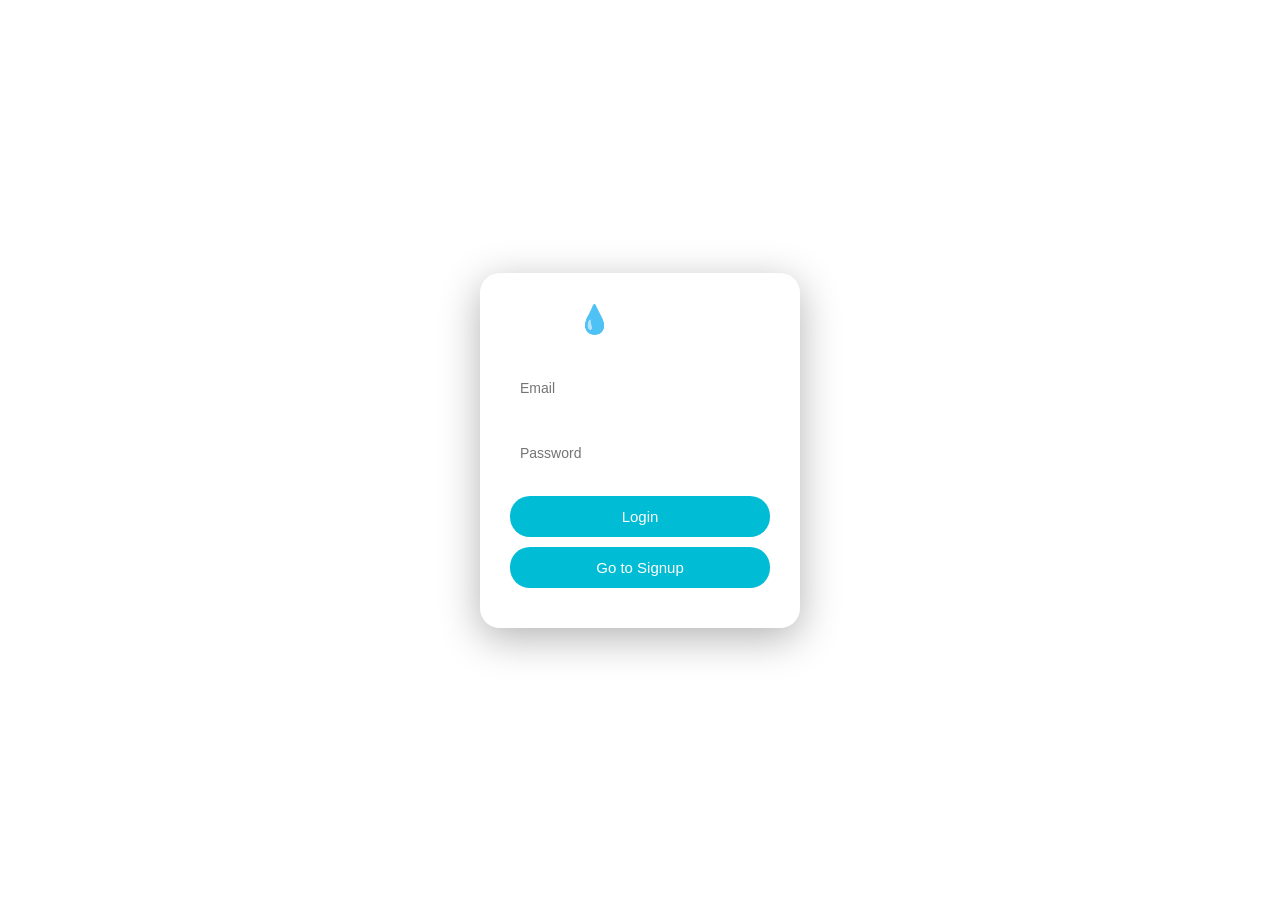
<file: frontend/index.html>
<!DOCTYPE html>
<html>
<head>
  <title>Login</title>
  <link rel="stylesheet" href="style.css">
</head>
<body>

<div class="container">
  <div class="card">
    <h1 class="title">💧 Login</h1>

    <input id="email" placeholder="Email">
    <input id="password" type="password" placeholder="Password">

    <button class="btn" onclick="login()">Login</button>
    <button class="btn" onclick="goSignup()">Go to Signup</button>

    <p id="status"></p>
  </div>
</div>

<script src="login.js"></script>
</body>
</html>
</file>
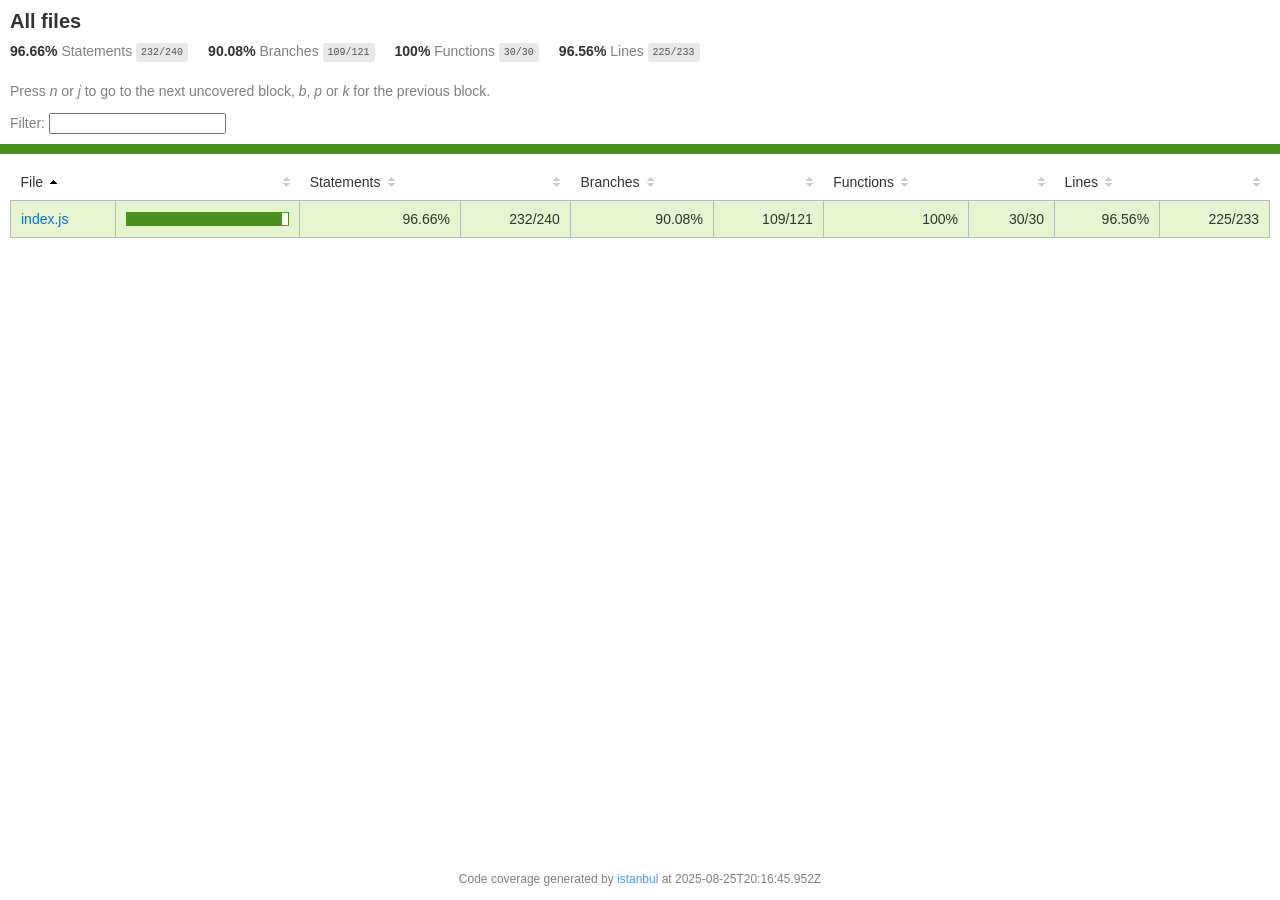
<file: backend/node_modules/kareem/coverage/lcov-report/index.html>
<!doctype html>
<html lang="en">

<head>
    <title>Code coverage report for All files</title>
    <meta charset="utf-8" />
    <link rel="stylesheet" href="prettify.css" />
    <link rel="stylesheet" href="base.css" />
    <link rel="shortcut icon" type="image/x-icon" href="favicon.png" />
    <meta name="viewport" content="width=device-width, initial-scale=1" />
    <style type='text/css'>
        .coverage-summary .sorter {
            background-image: url(sort-arrow-sprite.png);
        }
    </style>
</head>
    
<body>
<div class='wrapper'>
    <div class='pad1'>
        <h1>All files</h1>
        <div class='clearfix'>
            
            <div class='fl pad1y space-right2'>
                <span class="strong">96.66% </span>
                <span class="quiet">Statements</span>
                <span class='fraction'>232/240</span>
            </div>
        
            
            <div class='fl pad1y space-right2'>
                <span class="strong">90.08% </span>
                <span class="quiet">Branches</span>
                <span class='fraction'>109/121</span>
            </div>
        
            
            <div class='fl pad1y space-right2'>
                <span class="strong">100% </span>
                <span class="quiet">Functions</span>
                <span class='fraction'>30/30</span>
            </div>
        
            
            <div class='fl pad1y space-right2'>
                <span class="strong">96.56% </span>
                <span class="quiet">Lines</span>
                <span class='fraction'>225/233</span>
            </div>
        
            
        </div>
        <p class="quiet">
            Press <em>n</em> or <em>j</em> to go to the next uncovered block, <em>b</em>, <em>p</em> or <em>k</em> for the previous block.
        </p>
        <template id="filterTemplate">
            <div class="quiet">
                Filter:
                <input type="search" id="fileSearch">
            </div>
        </template>
    </div>
    <div class='status-line high'></div>
    <div class="pad1">
<table class="coverage-summary">
<thead>
<tr>
   <th data-col="file" data-fmt="html" data-html="true" class="file">File</th>
   <th data-col="pic" data-type="number" data-fmt="html" data-html="true" class="pic"></th>
   <th data-col="statements" data-type="number" data-fmt="pct" class="pct">Statements</th>
   <th data-col="statements_raw" data-type="number" data-fmt="html" class="abs"></th>
   <th data-col="branches" data-type="number" data-fmt="pct" class="pct">Branches</th>
   <th data-col="branches_raw" data-type="number" data-fmt="html" class="abs"></th>
   <th data-col="functions" data-type="number" data-fmt="pct" class="pct">Functions</th>
   <th data-col="functions_raw" data-type="number" data-fmt="html" class="abs"></th>
   <th data-col="lines" data-type="number" data-fmt="pct" class="pct">Lines</th>
   <th data-col="lines_raw" data-type="number" data-fmt="html" class="abs"></th>
</tr>
</thead>
<tbody><tr>
	<td class="file high" data-value="index.js"><a href="index.js.html">index.js</a></td>
	<td data-value="96.66" class="pic high">
	<div class="chart"><div class="cover-fill" style="width: 96%"></div><div class="cover-empty" style="width: 4%"></div></div>
	</td>
	<td data-value="96.66" class="pct high">96.66%</td>
	<td data-value="240" class="abs high">232/240</td>
	<td data-value="90.08" class="pct high">90.08%</td>
	<td data-value="121" class="abs high">109/121</td>
	<td data-value="100" class="pct high">100%</td>
	<td data-value="30" class="abs high">30/30</td>
	<td data-value="96.56" class="pct high">96.56%</td>
	<td data-value="233" class="abs high">225/233</td>
	</tr>

</tbody>
</table>
</div>
                <div class='push'></div><!-- for sticky footer -->
            </div><!-- /wrapper -->
            <div class='footer quiet pad2 space-top1 center small'>
                Code coverage generated by
                <a href="https://istanbul.js.org/" target="_blank" rel="noopener noreferrer">istanbul</a>
                at 2025-08-25T20:16:45.952Z
            </div>
        <script src="prettify.js"></script>
        <script>
            window.onload = function () {
                prettyPrint();
            };
        </script>
        <script src="sorter.js"></script>
        <script src="block-navigation.js"></script>
    </body>
</html>
</file>
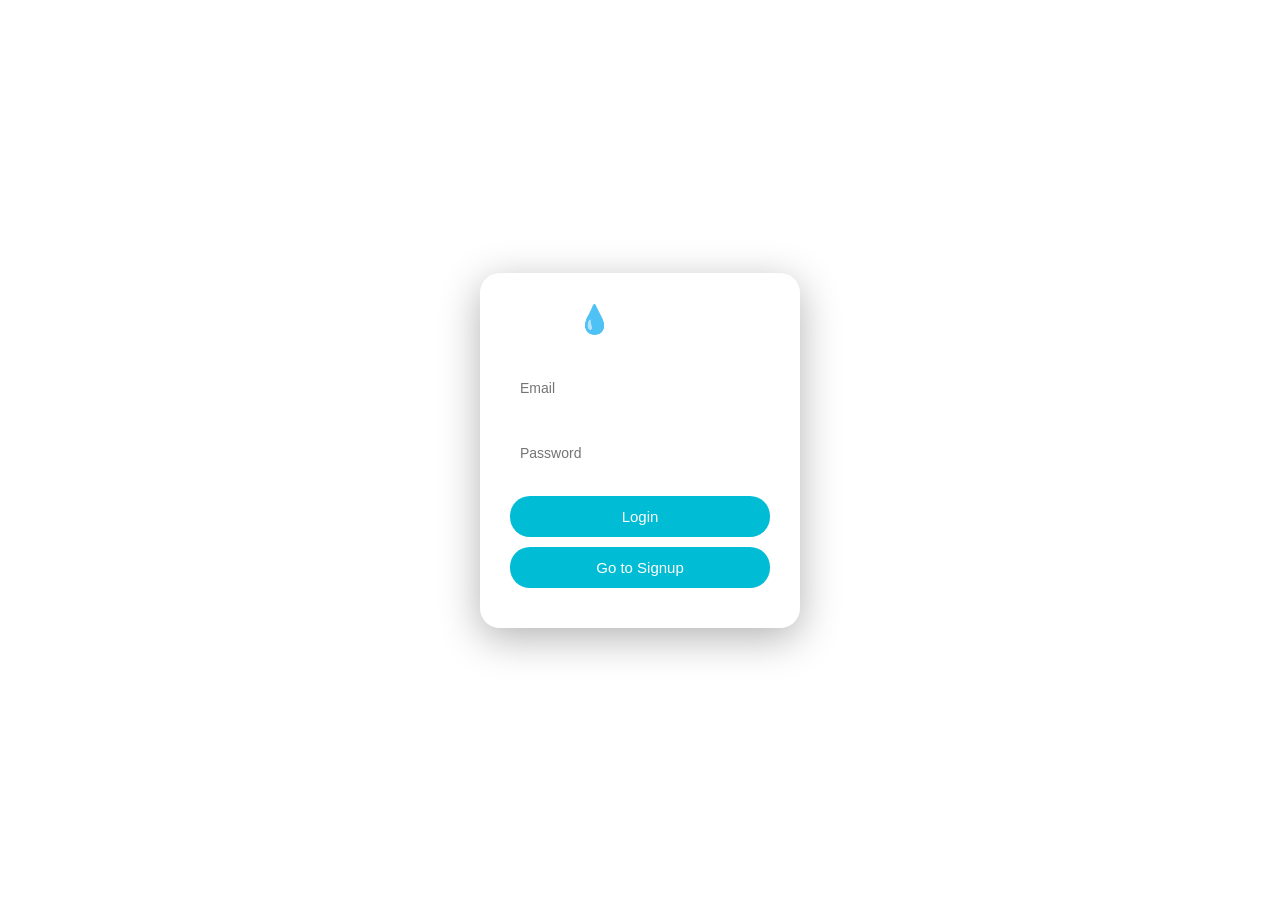
<file: frontend/home.html>
<!DOCTYPE html>
<html>
<head>
  <title>Home</title>
  <link rel="stylesheet" href="style.css">
</head>
<body>

<!-- 🌊 WAVES -->
<div id="waveContainer">
  <div class="wave"></div>
  <div class="wave wave2"></div>
</div>

<!-- 🫧 BUBBLES -->
<div id="bubbles"></div>

<div class="container">

  <button class="profile-btn" onclick="goProfile()">👤</button>

  <div class="card">
    <h1 class="title">💧 Water Tracker</h1>

    <p id="streakText">🔥 Streak: 0 days</p>

    <input id="goalInput" placeholder="Set goal (ml)">
    <button class="btn" onclick="setGoal()">Set Goal</button>

    <p id="waterText">0 / 2000 ml</p>
    <p id="message"></p>

    <div class="buttons">
      <button onclick="addWater(250)">+250 ml</button>
      <button onclick="addWater(500)">+500 ml</button>
    </div>

    <button class="btn" onclick="resetWater()">Reset</button>
    <button class="btn" onclick="logout()">Logout</button>
  </div>

</div>

<script src="home.js"></script>
</body>
</html>
</file>
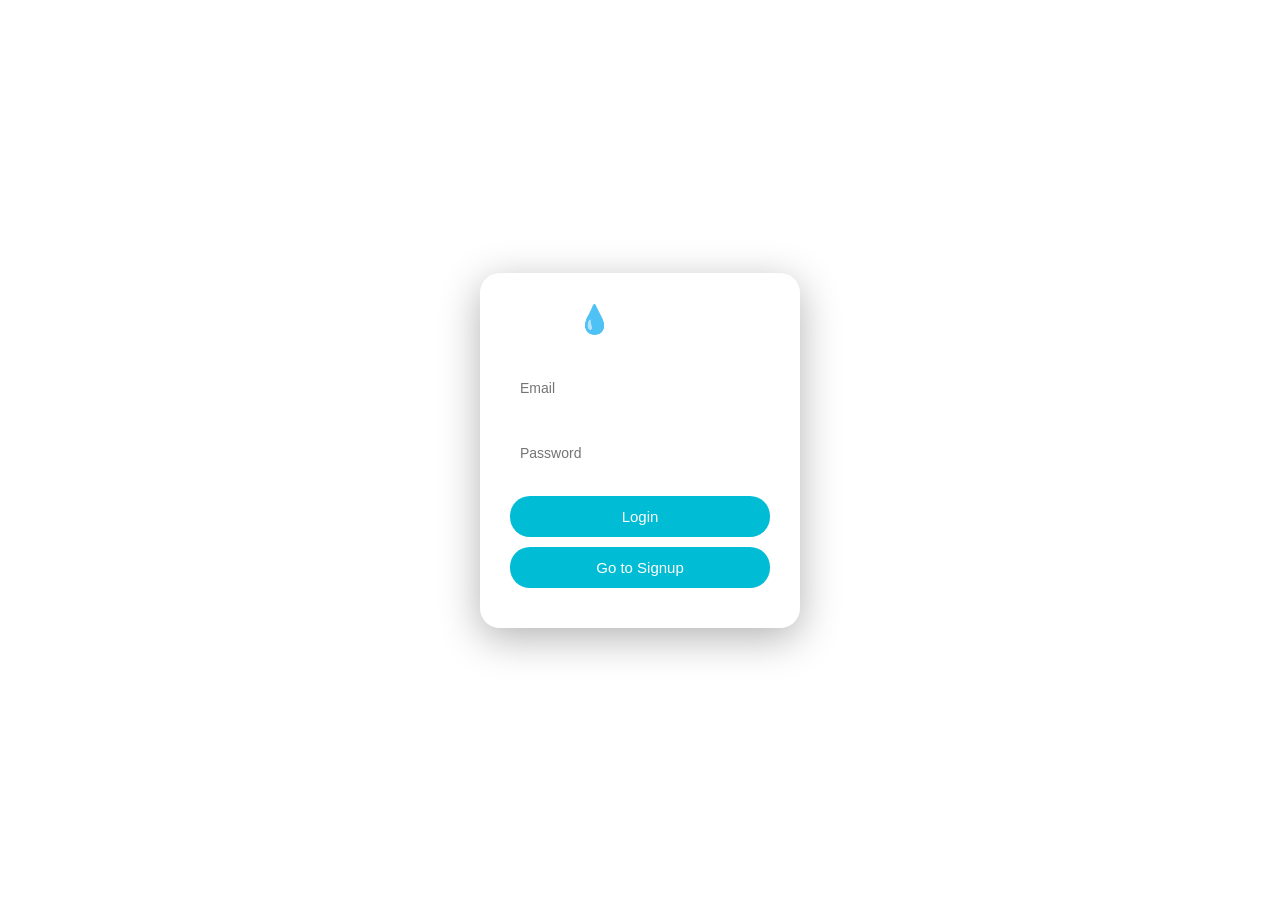
<file: frontend/profile.html>
<!DOCTYPE html>
<html>
<head>
  <title>Profile</title>
  <link rel="stylesheet" href="style.css">
</head>
<body>

<div class="container">
  <div class="card">
    <h1 class="title">👤 Profile</h1>

    <p id="userEmail"></p>

    <button class="btn" onclick="goHome()">Back</button>
    <button class="btn" onclick="logout()">Logout</button>
  </div>
</div>

<script src="profile.js"></script>
</body>
</html>
</file>
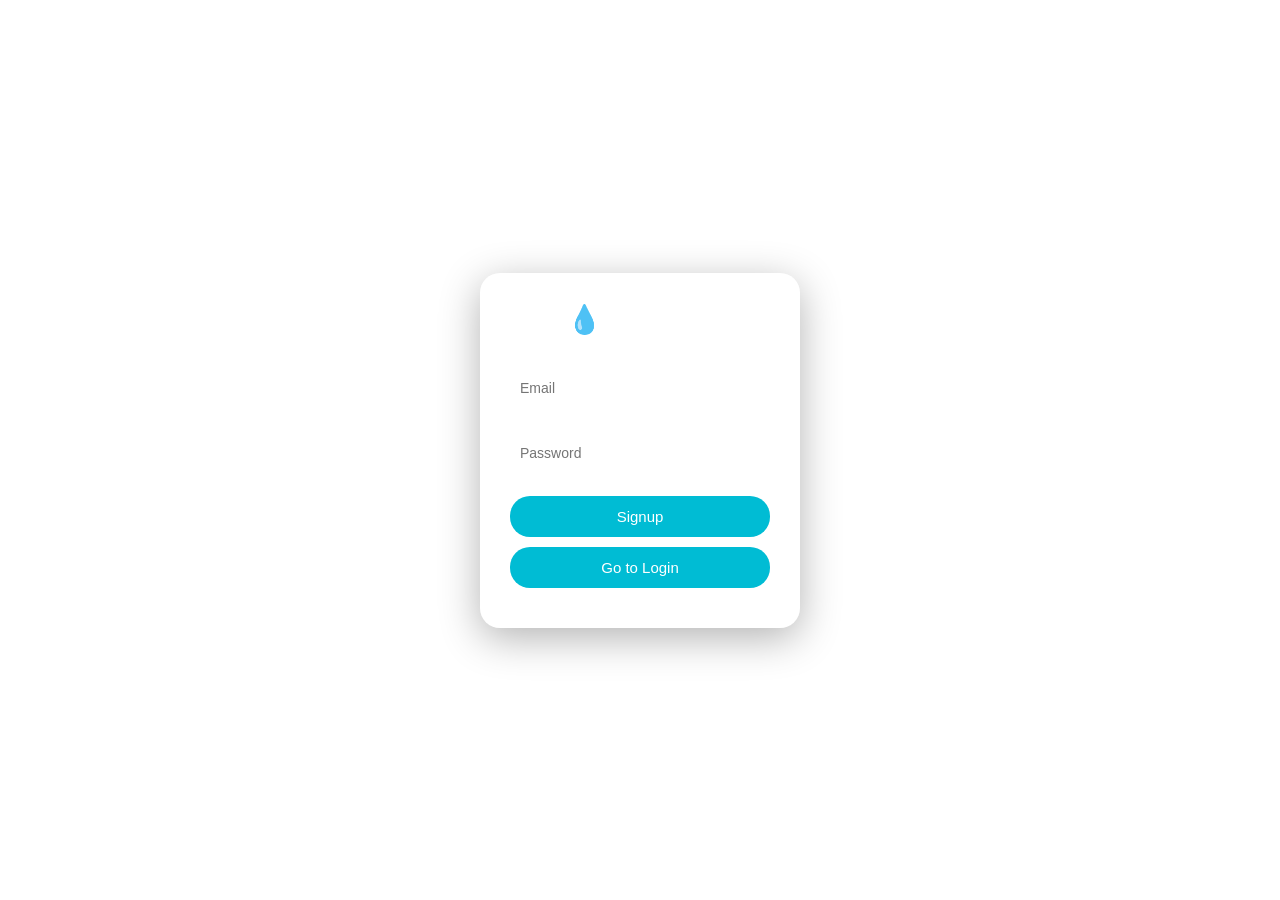
<file: frontend/signup.html>
<!DOCTYPE html>
<html>
<head>
  <title>Signup</title>
  <link rel="stylesheet" href="style.css">
</head>
<body>

<div class="container">
  <div class="card">
    <h1 class="title">💧 Signup</h1>

    <input id="email" placeholder="Email">
    <input id="password" type="password" placeholder="Password">

    <button class="btn" onclick="signup()">Signup</button>
    <button class="btn" onclick="goLogin()">Go to Login</button>

    <p id="status"></p>
  </div>
</div>

<script src="signup.js"></script>
</body>
</html>
</file>
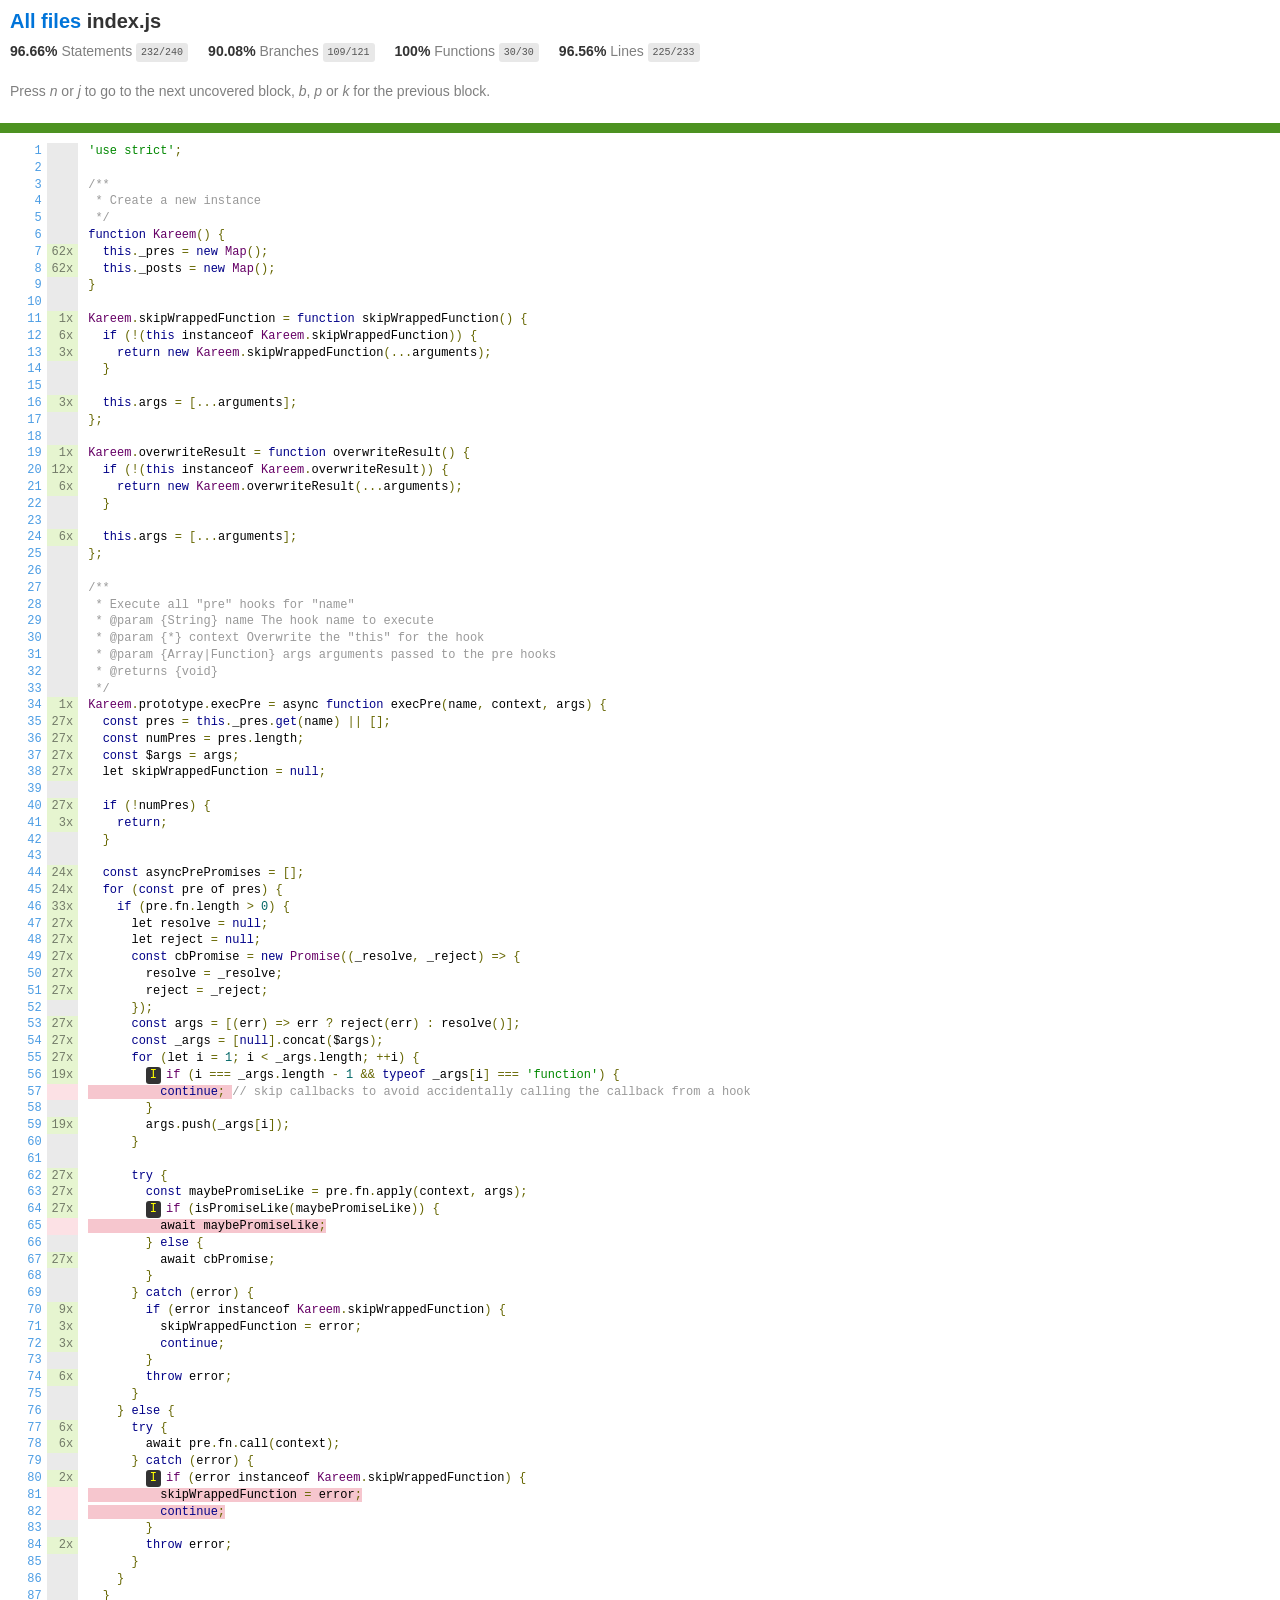
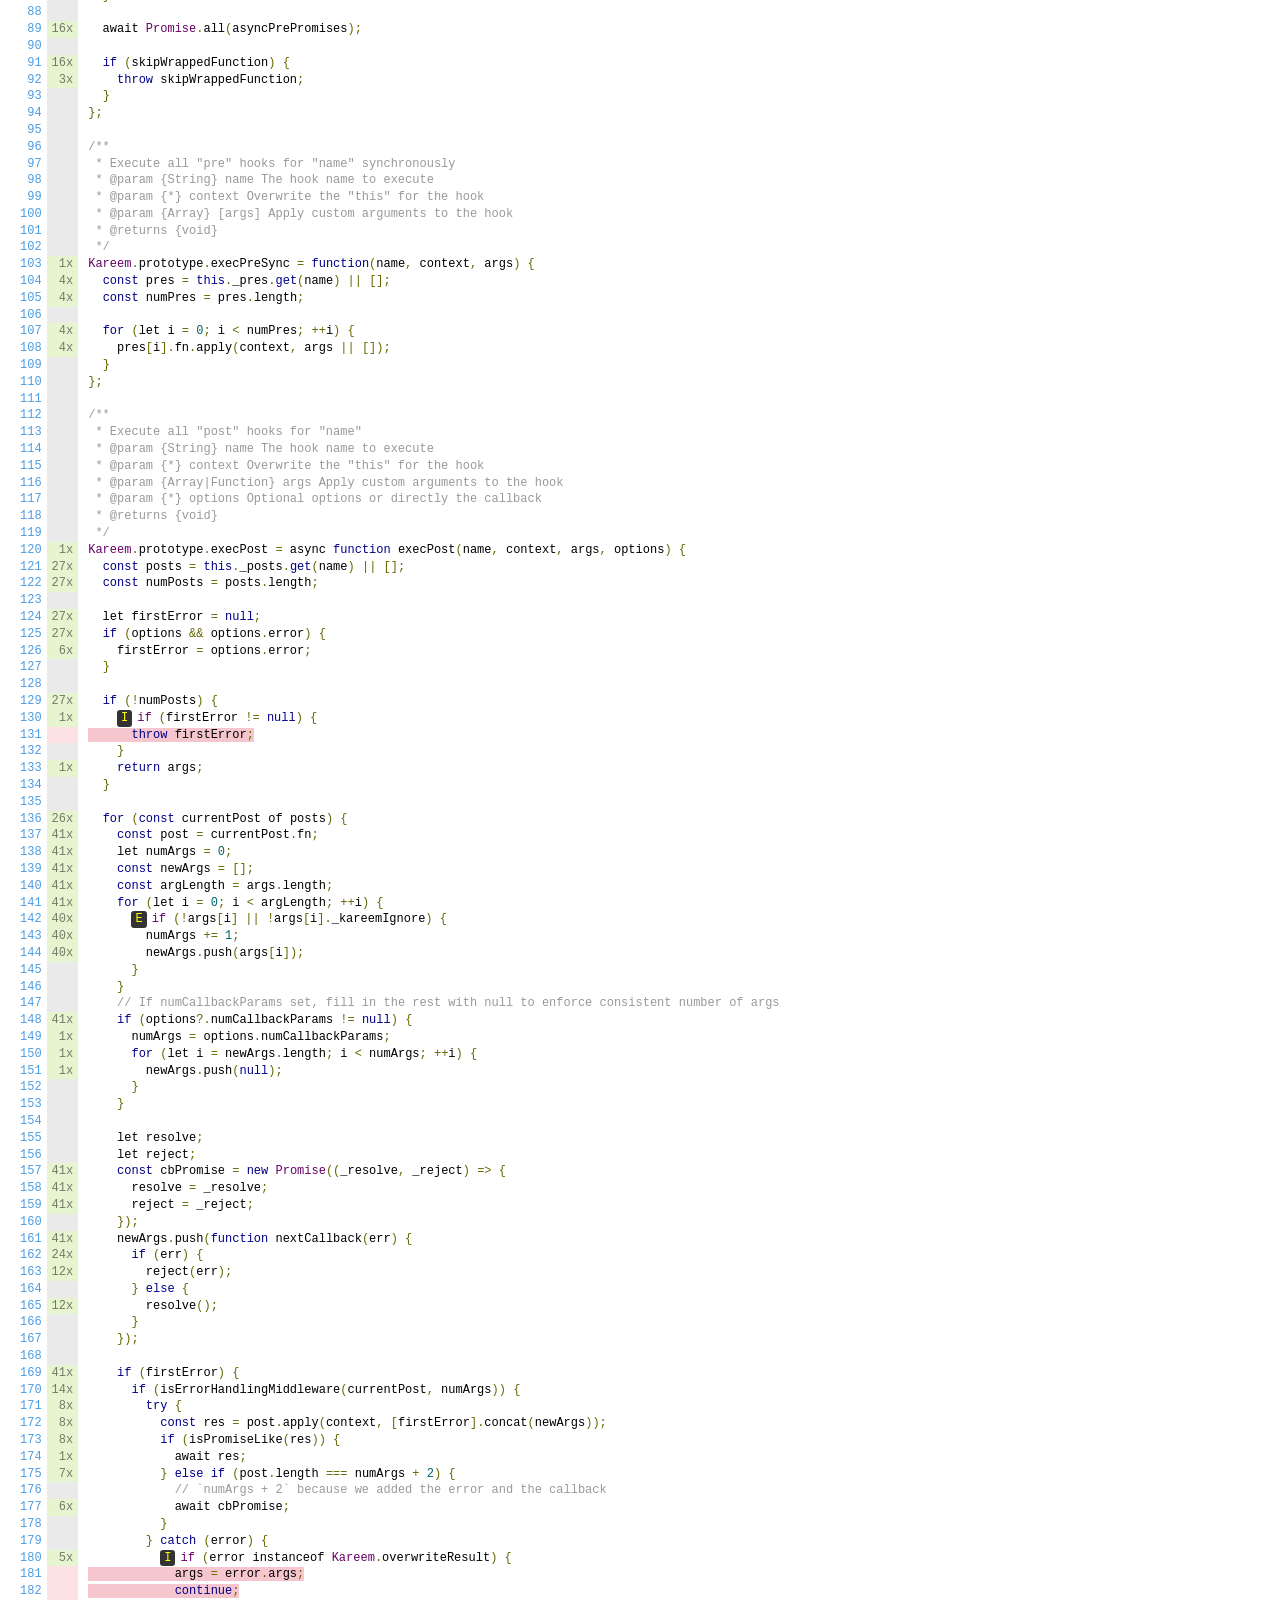
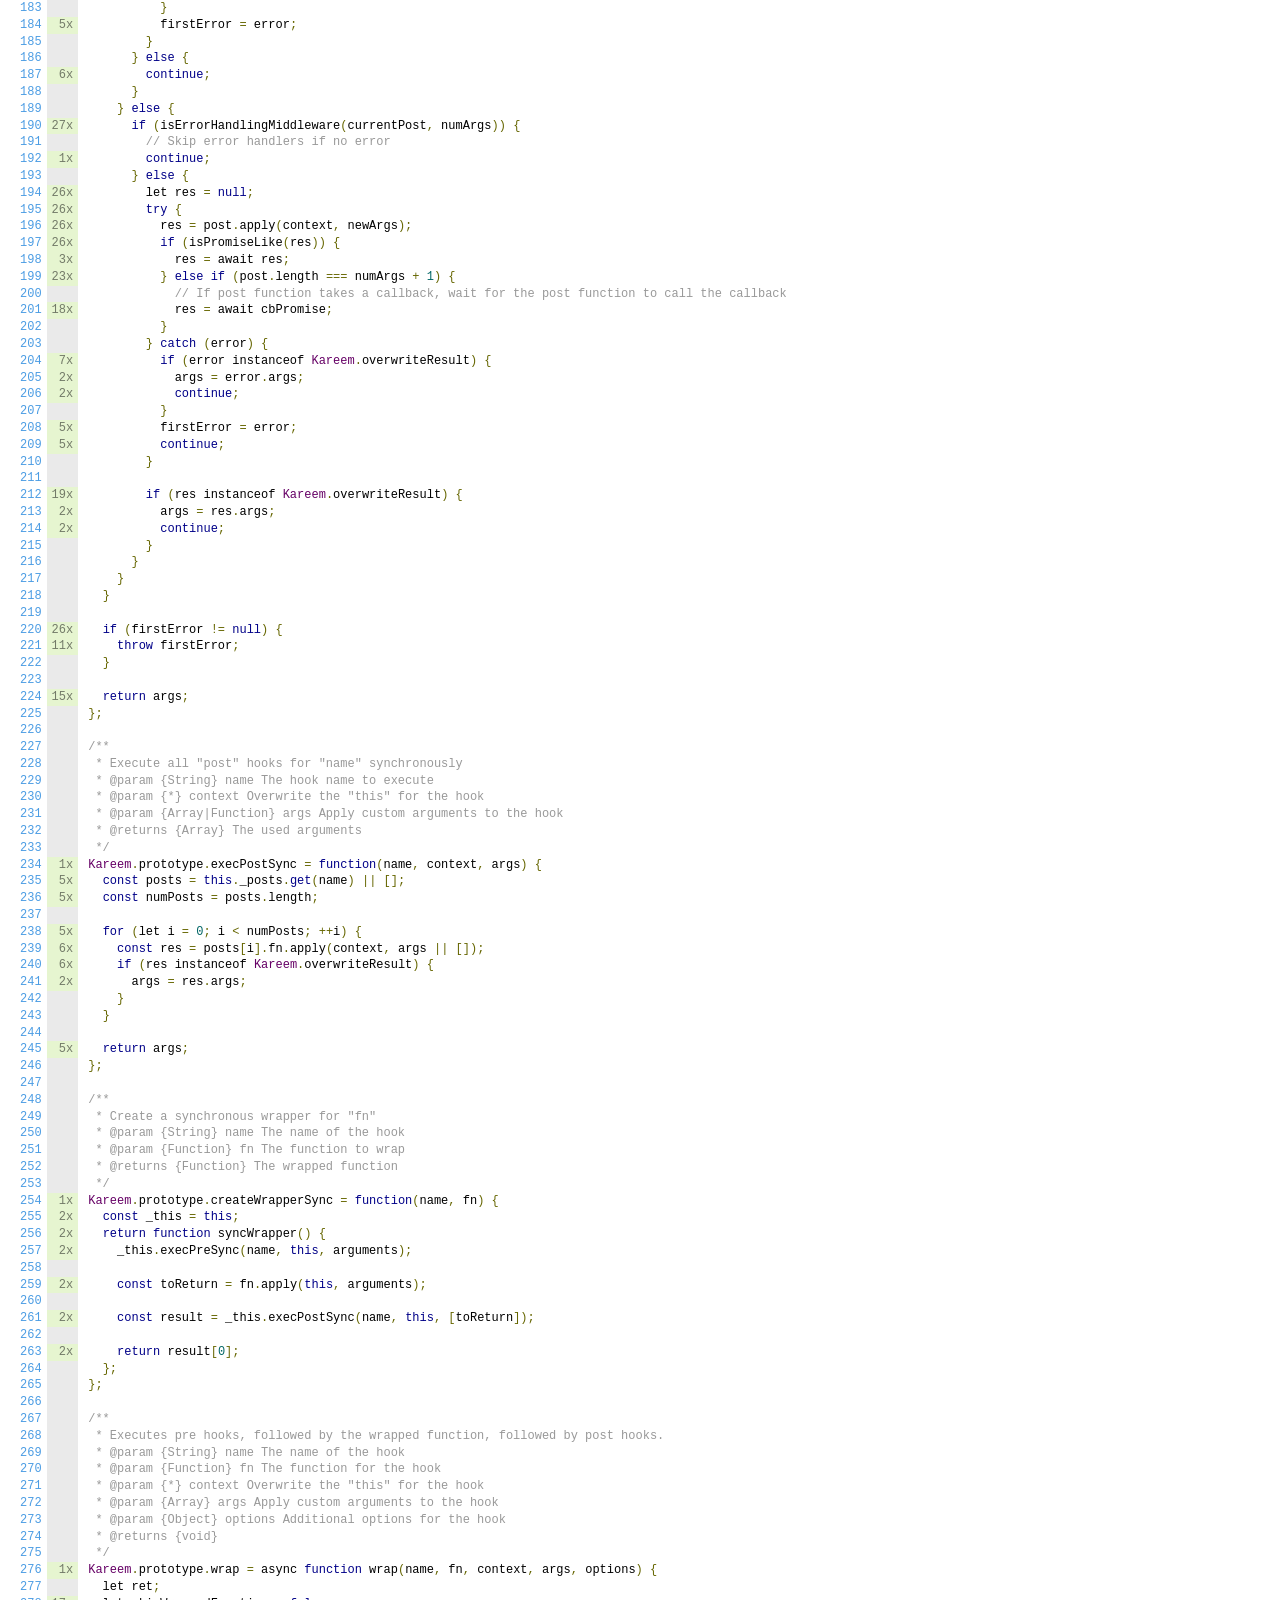
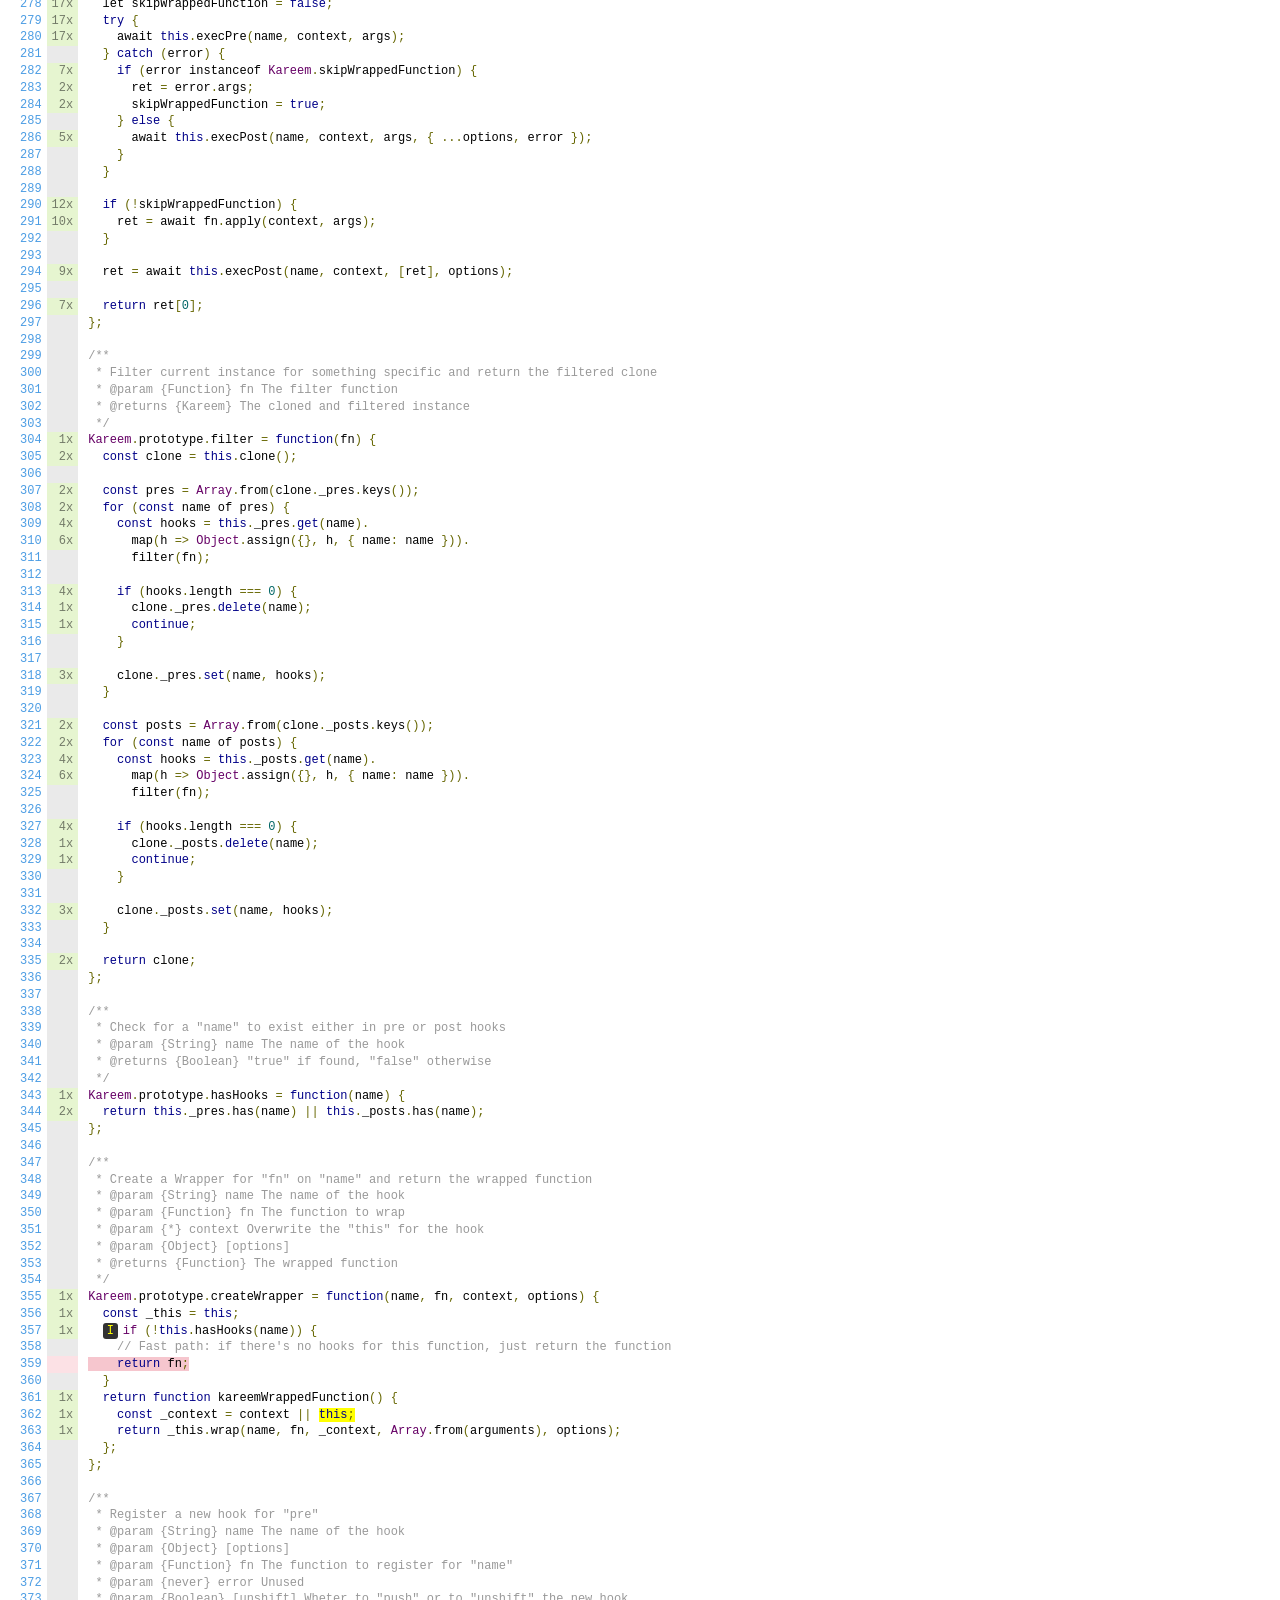
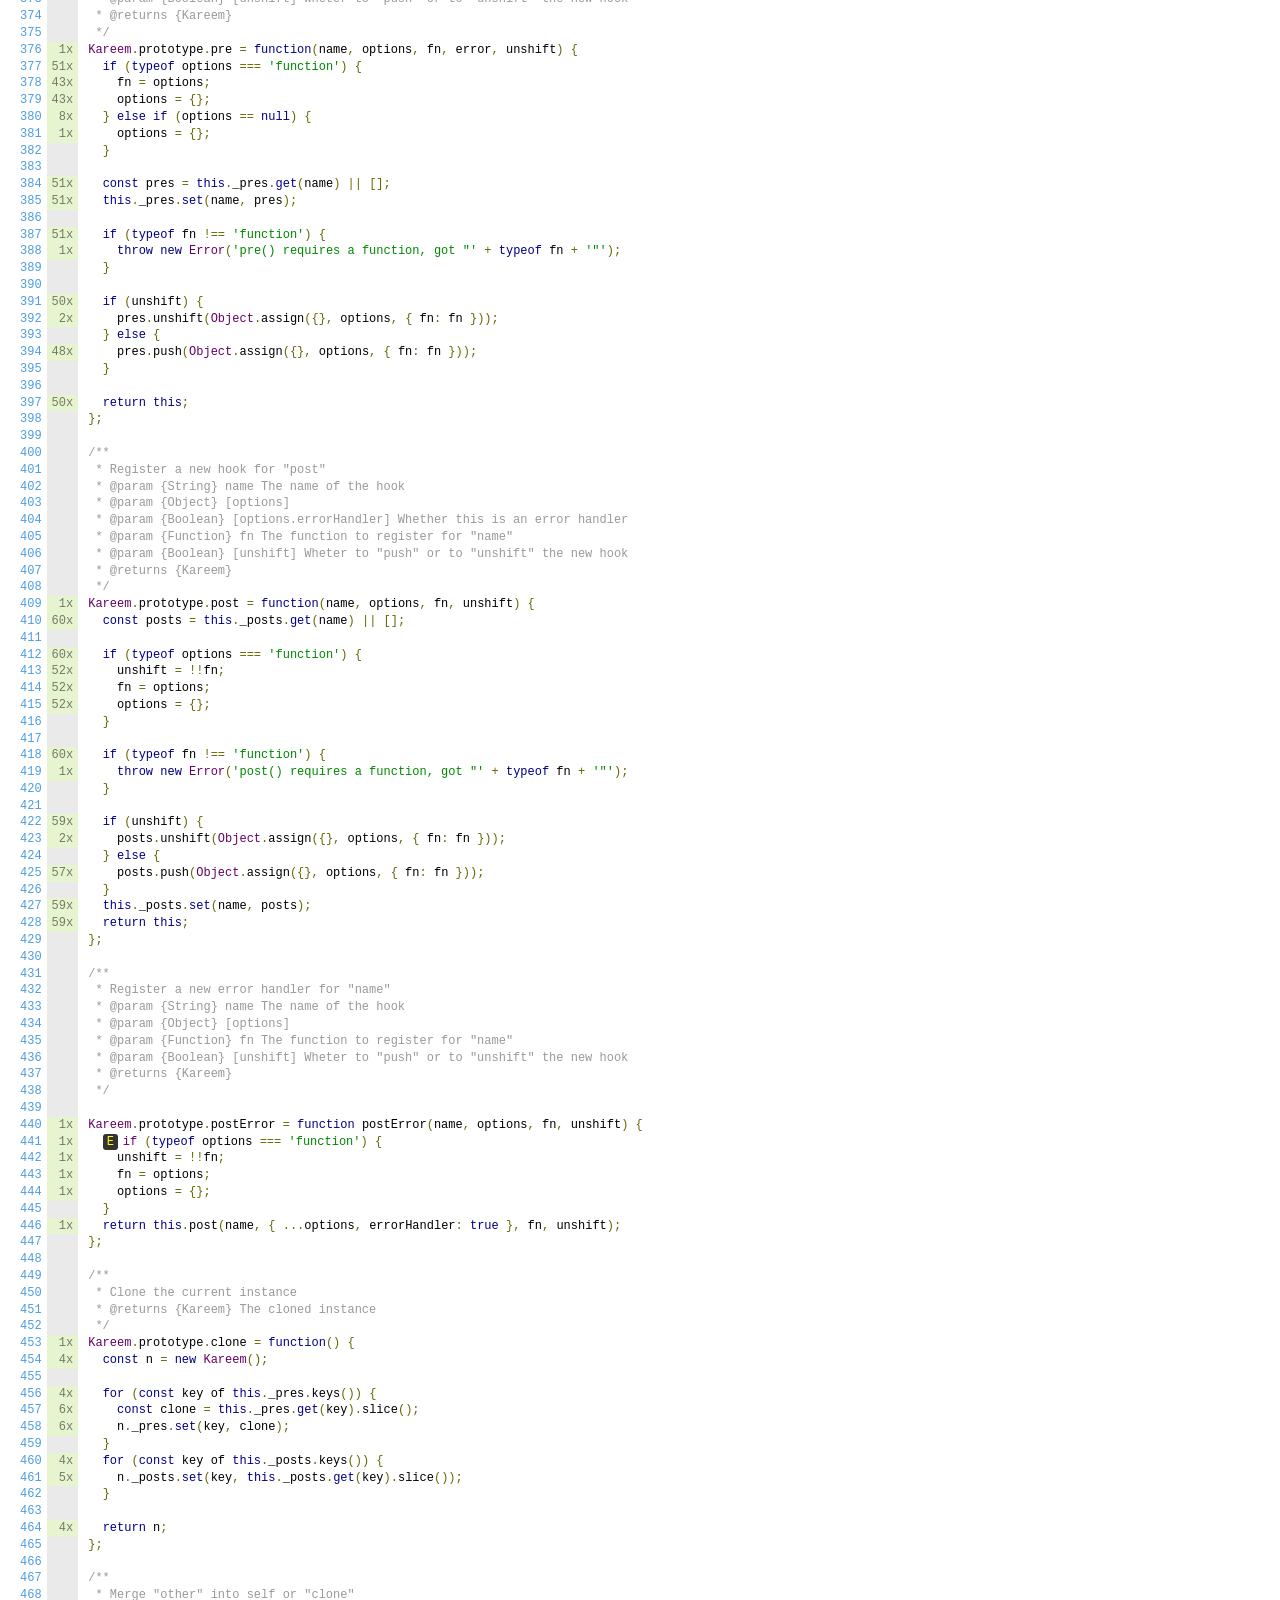
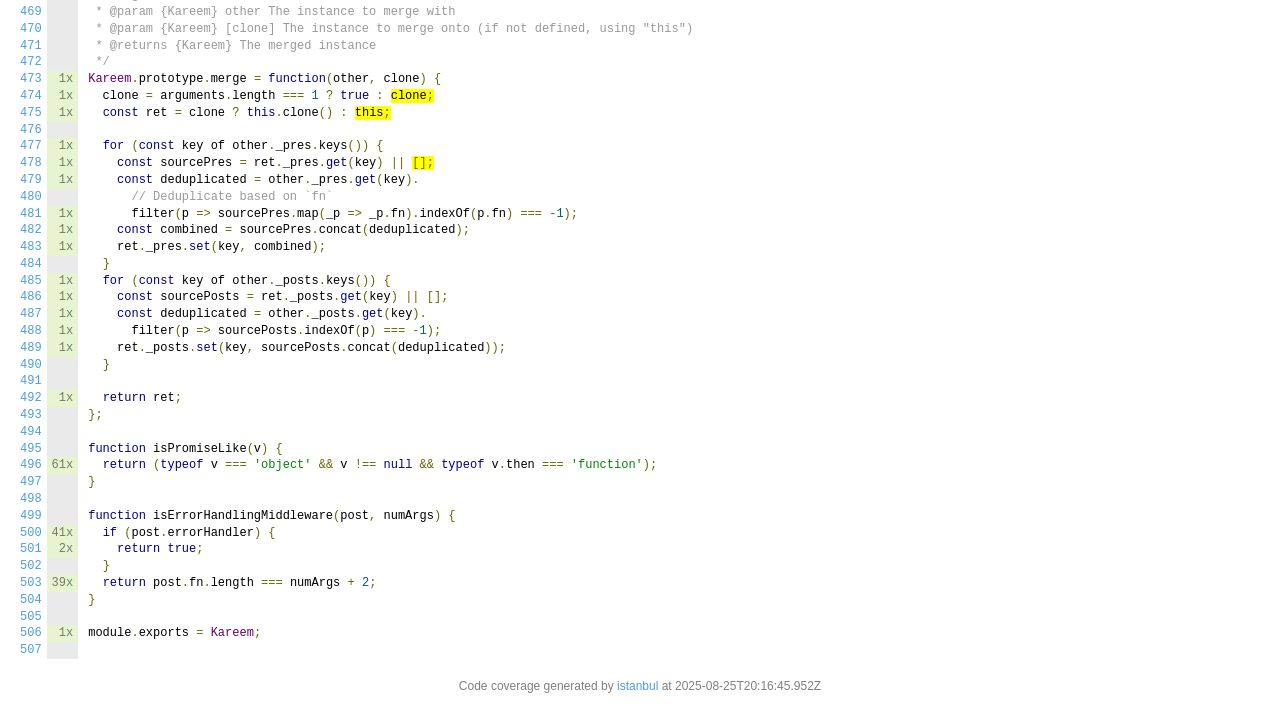
<file: backend/node_modules/kareem/coverage/lcov-report/index.js.html>
<!doctype html>
<html lang="en">

<head>
    <title>Code coverage report for index.js</title>
    <meta charset="utf-8" />
    <link rel="stylesheet" href="prettify.css" />
    <link rel="stylesheet" href="base.css" />
    <link rel="shortcut icon" type="image/x-icon" href="favicon.png" />
    <meta name="viewport" content="width=device-width, initial-scale=1" />
    <style type='text/css'>
        .coverage-summary .sorter {
            background-image: url(sort-arrow-sprite.png);
        }
    </style>
</head>
    
<body>
<div class='wrapper'>
    <div class='pad1'>
        <h1><a href="index.html">All files</a> index.js</h1>
        <div class='clearfix'>
            
            <div class='fl pad1y space-right2'>
                <span class="strong">96.66% </span>
                <span class="quiet">Statements</span>
                <span class='fraction'>232/240</span>
            </div>
        
            
            <div class='fl pad1y space-right2'>
                <span class="strong">90.08% </span>
                <span class="quiet">Branches</span>
                <span class='fraction'>109/121</span>
            </div>
        
            
            <div class='fl pad1y space-right2'>
                <span class="strong">100% </span>
                <span class="quiet">Functions</span>
                <span class='fraction'>30/30</span>
            </div>
        
            
            <div class='fl pad1y space-right2'>
                <span class="strong">96.56% </span>
                <span class="quiet">Lines</span>
                <span class='fraction'>225/233</span>
            </div>
        
            
        </div>
        <p class="quiet">
            Press <em>n</em> or <em>j</em> to go to the next uncovered block, <em>b</em>, <em>p</em> or <em>k</em> for the previous block.
        </p>
        <template id="filterTemplate">
            <div class="quiet">
                Filter:
                <input type="search" id="fileSearch">
            </div>
        </template>
    </div>
    <div class='status-line high'></div>
    <pre><table class="coverage">
<tr><td class="line-count quiet"><a name='L1'></a><a href='#L1'>1</a>
<a name='L2'></a><a href='#L2'>2</a>
<a name='L3'></a><a href='#L3'>3</a>
<a name='L4'></a><a href='#L4'>4</a>
<a name='L5'></a><a href='#L5'>5</a>
<a name='L6'></a><a href='#L6'>6</a>
<a name='L7'></a><a href='#L7'>7</a>
<a name='L8'></a><a href='#L8'>8</a>
<a name='L9'></a><a href='#L9'>9</a>
<a name='L10'></a><a href='#L10'>10</a>
<a name='L11'></a><a href='#L11'>11</a>
<a name='L12'></a><a href='#L12'>12</a>
<a name='L13'></a><a href='#L13'>13</a>
<a name='L14'></a><a href='#L14'>14</a>
<a name='L15'></a><a href='#L15'>15</a>
<a name='L16'></a><a href='#L16'>16</a>
<a name='L17'></a><a href='#L17'>17</a>
<a name='L18'></a><a href='#L18'>18</a>
<a name='L19'></a><a href='#L19'>19</a>
<a name='L20'></a><a href='#L20'>20</a>
<a name='L21'></a><a href='#L21'>21</a>
<a name='L22'></a><a href='#L22'>22</a>
<a name='L23'></a><a href='#L23'>23</a>
<a name='L24'></a><a href='#L24'>24</a>
<a name='L25'></a><a href='#L25'>25</a>
<a name='L26'></a><a href='#L26'>26</a>
<a name='L27'></a><a href='#L27'>27</a>
<a name='L28'></a><a href='#L28'>28</a>
<a name='L29'></a><a href='#L29'>29</a>
<a name='L30'></a><a href='#L30'>30</a>
<a name='L31'></a><a href='#L31'>31</a>
<a name='L32'></a><a href='#L32'>32</a>
<a name='L33'></a><a href='#L33'>33</a>
<a name='L34'></a><a href='#L34'>34</a>
<a name='L35'></a><a href='#L35'>35</a>
<a name='L36'></a><a href='#L36'>36</a>
<a name='L37'></a><a href='#L37'>37</a>
<a name='L38'></a><a href='#L38'>38</a>
<a name='L39'></a><a href='#L39'>39</a>
<a name='L40'></a><a href='#L40'>40</a>
<a name='L41'></a><a href='#L41'>41</a>
<a name='L42'></a><a href='#L42'>42</a>
<a name='L43'></a><a href='#L43'>43</a>
<a name='L44'></a><a href='#L44'>44</a>
<a name='L45'></a><a href='#L45'>45</a>
<a name='L46'></a><a href='#L46'>46</a>
<a name='L47'></a><a href='#L47'>47</a>
<a name='L48'></a><a href='#L48'>48</a>
<a name='L49'></a><a href='#L49'>49</a>
<a name='L50'></a><a href='#L50'>50</a>
<a name='L51'></a><a href='#L51'>51</a>
<a name='L52'></a><a href='#L52'>52</a>
<a name='L53'></a><a href='#L53'>53</a>
<a name='L54'></a><a href='#L54'>54</a>
<a name='L55'></a><a href='#L55'>55</a>
<a name='L56'></a><a href='#L56'>56</a>
<a name='L57'></a><a href='#L57'>57</a>
<a name='L58'></a><a href='#L58'>58</a>
<a name='L59'></a><a href='#L59'>59</a>
<a name='L60'></a><a href='#L60'>60</a>
<a name='L61'></a><a href='#L61'>61</a>
<a name='L62'></a><a href='#L62'>62</a>
<a name='L63'></a><a href='#L63'>63</a>
<a name='L64'></a><a href='#L64'>64</a>
<a name='L65'></a><a href='#L65'>65</a>
<a name='L66'></a><a href='#L66'>66</a>
<a name='L67'></a><a href='#L67'>67</a>
<a name='L68'></a><a href='#L68'>68</a>
<a name='L69'></a><a href='#L69'>69</a>
<a name='L70'></a><a href='#L70'>70</a>
<a name='L71'></a><a href='#L71'>71</a>
<a name='L72'></a><a href='#L72'>72</a>
<a name='L73'></a><a href='#L73'>73</a>
<a name='L74'></a><a href='#L74'>74</a>
<a name='L75'></a><a href='#L75'>75</a>
<a name='L76'></a><a href='#L76'>76</a>
<a name='L77'></a><a href='#L77'>77</a>
<a name='L78'></a><a href='#L78'>78</a>
<a name='L79'></a><a href='#L79'>79</a>
<a name='L80'></a><a href='#L80'>80</a>
<a name='L81'></a><a href='#L81'>81</a>
<a name='L82'></a><a href='#L82'>82</a>
<a name='L83'></a><a href='#L83'>83</a>
<a name='L84'></a><a href='#L84'>84</a>
<a name='L85'></a><a href='#L85'>85</a>
<a name='L86'></a><a href='#L86'>86</a>
<a name='L87'></a><a href='#L87'>87</a>
<a name='L88'></a><a href='#L88'>88</a>
<a name='L89'></a><a href='#L89'>89</a>
<a name='L90'></a><a href='#L90'>90</a>
<a name='L91'></a><a href='#L91'>91</a>
<a name='L92'></a><a href='#L92'>92</a>
<a name='L93'></a><a href='#L93'>93</a>
<a name='L94'></a><a href='#L94'>94</a>
<a name='L95'></a><a href='#L95'>95</a>
<a name='L96'></a><a href='#L96'>96</a>
<a name='L97'></a><a href='#L97'>97</a>
<a name='L98'></a><a href='#L98'>98</a>
<a name='L99'></a><a href='#L99'>99</a>
<a name='L100'></a><a href='#L100'>100</a>
<a name='L101'></a><a href='#L101'>101</a>
<a name='L102'></a><a href='#L102'>102</a>
<a name='L103'></a><a href='#L103'>103</a>
<a name='L104'></a><a href='#L104'>104</a>
<a name='L105'></a><a href='#L105'>105</a>
<a name='L106'></a><a href='#L106'>106</a>
<a name='L107'></a><a href='#L107'>107</a>
<a name='L108'></a><a href='#L108'>108</a>
<a name='L109'></a><a href='#L109'>109</a>
<a name='L110'></a><a href='#L110'>110</a>
<a name='L111'></a><a href='#L111'>111</a>
<a name='L112'></a><a href='#L112'>112</a>
<a name='L113'></a><a href='#L113'>113</a>
<a name='L114'></a><a href='#L114'>114</a>
<a name='L115'></a><a href='#L115'>115</a>
<a name='L116'></a><a href='#L116'>116</a>
<a name='L117'></a><a href='#L117'>117</a>
<a name='L118'></a><a href='#L118'>118</a>
<a name='L119'></a><a href='#L119'>119</a>
<a name='L120'></a><a href='#L120'>120</a>
<a name='L121'></a><a href='#L121'>121</a>
<a name='L122'></a><a href='#L122'>122</a>
<a name='L123'></a><a href='#L123'>123</a>
<a name='L124'></a><a href='#L124'>124</a>
<a name='L125'></a><a href='#L125'>125</a>
<a name='L126'></a><a href='#L126'>126</a>
<a name='L127'></a><a href='#L127'>127</a>
<a name='L128'></a><a href='#L128'>128</a>
<a name='L129'></a><a href='#L129'>129</a>
<a name='L130'></a><a href='#L130'>130</a>
<a name='L131'></a><a href='#L131'>131</a>
<a name='L132'></a><a href='#L132'>132</a>
<a name='L133'></a><a href='#L133'>133</a>
<a name='L134'></a><a href='#L134'>134</a>
<a name='L135'></a><a href='#L135'>135</a>
<a name='L136'></a><a href='#L136'>136</a>
<a name='L137'></a><a href='#L137'>137</a>
<a name='L138'></a><a href='#L138'>138</a>
<a name='L139'></a><a href='#L139'>139</a>
<a name='L140'></a><a href='#L140'>140</a>
<a name='L141'></a><a href='#L141'>141</a>
<a name='L142'></a><a href='#L142'>142</a>
<a name='L143'></a><a href='#L143'>143</a>
<a name='L144'></a><a href='#L144'>144</a>
<a name='L145'></a><a href='#L145'>145</a>
<a name='L146'></a><a href='#L146'>146</a>
<a name='L147'></a><a href='#L147'>147</a>
<a name='L148'></a><a href='#L148'>148</a>
<a name='L149'></a><a href='#L149'>149</a>
<a name='L150'></a><a href='#L150'>150</a>
<a name='L151'></a><a href='#L151'>151</a>
<a name='L152'></a><a href='#L152'>152</a>
<a name='L153'></a><a href='#L153'>153</a>
<a name='L154'></a><a href='#L154'>154</a>
<a name='L155'></a><a href='#L155'>155</a>
<a name='L156'></a><a href='#L156'>156</a>
<a name='L157'></a><a href='#L157'>157</a>
<a name='L158'></a><a href='#L158'>158</a>
<a name='L159'></a><a href='#L159'>159</a>
<a name='L160'></a><a href='#L160'>160</a>
<a name='L161'></a><a href='#L161'>161</a>
<a name='L162'></a><a href='#L162'>162</a>
<a name='L163'></a><a href='#L163'>163</a>
<a name='L164'></a><a href='#L164'>164</a>
<a name='L165'></a><a href='#L165'>165</a>
<a name='L166'></a><a href='#L166'>166</a>
<a name='L167'></a><a href='#L167'>167</a>
<a name='L168'></a><a href='#L168'>168</a>
<a name='L169'></a><a href='#L169'>169</a>
<a name='L170'></a><a href='#L170'>170</a>
<a name='L171'></a><a href='#L171'>171</a>
<a name='L172'></a><a href='#L172'>172</a>
<a name='L173'></a><a href='#L173'>173</a>
<a name='L174'></a><a href='#L174'>174</a>
<a name='L175'></a><a href='#L175'>175</a>
<a name='L176'></a><a href='#L176'>176</a>
<a name='L177'></a><a href='#L177'>177</a>
<a name='L178'></a><a href='#L178'>178</a>
<a name='L179'></a><a href='#L179'>179</a>
<a name='L180'></a><a href='#L180'>180</a>
<a name='L181'></a><a href='#L181'>181</a>
<a name='L182'></a><a href='#L182'>182</a>
<a name='L183'></a><a href='#L183'>183</a>
<a name='L184'></a><a href='#L184'>184</a>
<a name='L185'></a><a href='#L185'>185</a>
<a name='L186'></a><a href='#L186'>186</a>
<a name='L187'></a><a href='#L187'>187</a>
<a name='L188'></a><a href='#L188'>188</a>
<a name='L189'></a><a href='#L189'>189</a>
<a name='L190'></a><a href='#L190'>190</a>
<a name='L191'></a><a href='#L191'>191</a>
<a name='L192'></a><a href='#L192'>192</a>
<a name='L193'></a><a href='#L193'>193</a>
<a name='L194'></a><a href='#L194'>194</a>
<a name='L195'></a><a href='#L195'>195</a>
<a name='L196'></a><a href='#L196'>196</a>
<a name='L197'></a><a href='#L197'>197</a>
<a name='L198'></a><a href='#L198'>198</a>
<a name='L199'></a><a href='#L199'>199</a>
<a name='L200'></a><a href='#L200'>200</a>
<a name='L201'></a><a href='#L201'>201</a>
<a name='L202'></a><a href='#L202'>202</a>
<a name='L203'></a><a href='#L203'>203</a>
<a name='L204'></a><a href='#L204'>204</a>
<a name='L205'></a><a href='#L205'>205</a>
<a name='L206'></a><a href='#L206'>206</a>
<a name='L207'></a><a href='#L207'>207</a>
<a name='L208'></a><a href='#L208'>208</a>
<a name='L209'></a><a href='#L209'>209</a>
<a name='L210'></a><a href='#L210'>210</a>
<a name='L211'></a><a href='#L211'>211</a>
<a name='L212'></a><a href='#L212'>212</a>
<a name='L213'></a><a href='#L213'>213</a>
<a name='L214'></a><a href='#L214'>214</a>
<a name='L215'></a><a href='#L215'>215</a>
<a name='L216'></a><a href='#L216'>216</a>
<a name='L217'></a><a href='#L217'>217</a>
<a name='L218'></a><a href='#L218'>218</a>
<a name='L219'></a><a href='#L219'>219</a>
<a name='L220'></a><a href='#L220'>220</a>
<a name='L221'></a><a href='#L221'>221</a>
<a name='L222'></a><a href='#L222'>222</a>
<a name='L223'></a><a href='#L223'>223</a>
<a name='L224'></a><a href='#L224'>224</a>
<a name='L225'></a><a href='#L225'>225</a>
<a name='L226'></a><a href='#L226'>226</a>
<a name='L227'></a><a href='#L227'>227</a>
<a name='L228'></a><a href='#L228'>228</a>
<a name='L229'></a><a href='#L229'>229</a>
<a name='L230'></a><a href='#L230'>230</a>
<a name='L231'></a><a href='#L231'>231</a>
<a name='L232'></a><a href='#L232'>232</a>
<a name='L233'></a><a href='#L233'>233</a>
<a name='L234'></a><a href='#L234'>234</a>
<a name='L235'></a><a href='#L235'>235</a>
<a name='L236'></a><a href='#L236'>236</a>
<a name='L237'></a><a href='#L237'>237</a>
<a name='L238'></a><a href='#L238'>238</a>
<a name='L239'></a><a href='#L239'>239</a>
<a name='L240'></a><a href='#L240'>240</a>
<a name='L241'></a><a href='#L241'>241</a>
<a name='L242'></a><a href='#L242'>242</a>
<a name='L243'></a><a href='#L243'>243</a>
<a name='L244'></a><a href='#L244'>244</a>
<a name='L245'></a><a href='#L245'>245</a>
<a name='L246'></a><a href='#L246'>246</a>
<a name='L247'></a><a href='#L247'>247</a>
<a name='L248'></a><a href='#L248'>248</a>
<a name='L249'></a><a href='#L249'>249</a>
<a name='L250'></a><a href='#L250'>250</a>
<a name='L251'></a><a href='#L251'>251</a>
<a name='L252'></a><a href='#L252'>252</a>
<a name='L253'></a><a href='#L253'>253</a>
<a name='L254'></a><a href='#L254'>254</a>
<a name='L255'></a><a href='#L255'>255</a>
<a name='L256'></a><a href='#L256'>256</a>
<a name='L257'></a><a href='#L257'>257</a>
<a name='L258'></a><a href='#L258'>258</a>
<a name='L259'></a><a href='#L259'>259</a>
<a name='L260'></a><a href='#L260'>260</a>
<a name='L261'></a><a href='#L261'>261</a>
<a name='L262'></a><a href='#L262'>262</a>
<a name='L263'></a><a href='#L263'>263</a>
<a name='L264'></a><a href='#L264'>264</a>
<a name='L265'></a><a href='#L265'>265</a>
<a name='L266'></a><a href='#L266'>266</a>
<a name='L267'></a><a href='#L267'>267</a>
<a name='L268'></a><a href='#L268'>268</a>
<a name='L269'></a><a href='#L269'>269</a>
<a name='L270'></a><a href='#L270'>270</a>
<a name='L271'></a><a href='#L271'>271</a>
<a name='L272'></a><a href='#L272'>272</a>
<a name='L273'></a><a href='#L273'>273</a>
<a name='L274'></a><a href='#L274'>274</a>
<a name='L275'></a><a href='#L275'>275</a>
<a name='L276'></a><a href='#L276'>276</a>
<a name='L277'></a><a href='#L277'>277</a>
<a name='L278'></a><a href='#L278'>278</a>
<a name='L279'></a><a href='#L279'>279</a>
<a name='L280'></a><a href='#L280'>280</a>
<a name='L281'></a><a href='#L281'>281</a>
<a name='L282'></a><a href='#L282'>282</a>
<a name='L283'></a><a href='#L283'>283</a>
<a name='L284'></a><a href='#L284'>284</a>
<a name='L285'></a><a href='#L285'>285</a>
<a name='L286'></a><a href='#L286'>286</a>
<a name='L287'></a><a href='#L287'>287</a>
<a name='L288'></a><a href='#L288'>288</a>
<a name='L289'></a><a href='#L289'>289</a>
<a name='L290'></a><a href='#L290'>290</a>
<a name='L291'></a><a href='#L291'>291</a>
<a name='L292'></a><a href='#L292'>292</a>
<a name='L293'></a><a href='#L293'>293</a>
<a name='L294'></a><a href='#L294'>294</a>
<a name='L295'></a><a href='#L295'>295</a>
<a name='L296'></a><a href='#L296'>296</a>
<a name='L297'></a><a href='#L297'>297</a>
<a name='L298'></a><a href='#L298'>298</a>
<a name='L299'></a><a href='#L299'>299</a>
<a name='L300'></a><a href='#L300'>300</a>
<a name='L301'></a><a href='#L301'>301</a>
<a name='L302'></a><a href='#L302'>302</a>
<a name='L303'></a><a href='#L303'>303</a>
<a name='L304'></a><a href='#L304'>304</a>
<a name='L305'></a><a href='#L305'>305</a>
<a name='L306'></a><a href='#L306'>306</a>
<a name='L307'></a><a href='#L307'>307</a>
<a name='L308'></a><a href='#L308'>308</a>
<a name='L309'></a><a href='#L309'>309</a>
<a name='L310'></a><a href='#L310'>310</a>
<a name='L311'></a><a href='#L311'>311</a>
<a name='L312'></a><a href='#L312'>312</a>
<a name='L313'></a><a href='#L313'>313</a>
<a name='L314'></a><a href='#L314'>314</a>
<a name='L315'></a><a href='#L315'>315</a>
<a name='L316'></a><a href='#L316'>316</a>
<a name='L317'></a><a href='#L317'>317</a>
<a name='L318'></a><a href='#L318'>318</a>
<a name='L319'></a><a href='#L319'>319</a>
<a name='L320'></a><a href='#L320'>320</a>
<a name='L321'></a><a href='#L321'>321</a>
<a name='L322'></a><a href='#L322'>322</a>
<a name='L323'></a><a href='#L323'>323</a>
<a name='L324'></a><a href='#L324'>324</a>
<a name='L325'></a><a href='#L325'>325</a>
<a name='L326'></a><a href='#L326'>326</a>
<a name='L327'></a><a href='#L327'>327</a>
<a name='L328'></a><a href='#L328'>328</a>
<a name='L329'></a><a href='#L329'>329</a>
<a name='L330'></a><a href='#L330'>330</a>
<a name='L331'></a><a href='#L331'>331</a>
<a name='L332'></a><a href='#L332'>332</a>
<a name='L333'></a><a href='#L333'>333</a>
<a name='L334'></a><a href='#L334'>334</a>
<a name='L335'></a><a href='#L335'>335</a>
<a name='L336'></a><a href='#L336'>336</a>
<a name='L337'></a><a href='#L337'>337</a>
<a name='L338'></a><a href='#L338'>338</a>
<a name='L339'></a><a href='#L339'>339</a>
<a name='L340'></a><a href='#L340'>340</a>
<a name='L341'></a><a href='#L341'>341</a>
<a name='L342'></a><a href='#L342'>342</a>
<a name='L343'></a><a href='#L343'>343</a>
<a name='L344'></a><a href='#L344'>344</a>
<a name='L345'></a><a href='#L345'>345</a>
<a name='L346'></a><a href='#L346'>346</a>
<a name='L347'></a><a href='#L347'>347</a>
<a name='L348'></a><a href='#L348'>348</a>
<a name='L349'></a><a href='#L349'>349</a>
<a name='L350'></a><a href='#L350'>350</a>
<a name='L351'></a><a href='#L351'>351</a>
<a name='L352'></a><a href='#L352'>352</a>
<a name='L353'></a><a href='#L353'>353</a>
<a name='L354'></a><a href='#L354'>354</a>
<a name='L355'></a><a href='#L355'>355</a>
<a name='L356'></a><a href='#L356'>356</a>
<a name='L357'></a><a href='#L357'>357</a>
<a name='L358'></a><a href='#L358'>358</a>
<a name='L359'></a><a href='#L359'>359</a>
<a name='L360'></a><a href='#L360'>360</a>
<a name='L361'></a><a href='#L361'>361</a>
<a name='L362'></a><a href='#L362'>362</a>
<a name='L363'></a><a href='#L363'>363</a>
<a name='L364'></a><a href='#L364'>364</a>
<a name='L365'></a><a href='#L365'>365</a>
<a name='L366'></a><a href='#L366'>366</a>
<a name='L367'></a><a href='#L367'>367</a>
<a name='L368'></a><a href='#L368'>368</a>
<a name='L369'></a><a href='#L369'>369</a>
<a name='L370'></a><a href='#L370'>370</a>
<a name='L371'></a><a href='#L371'>371</a>
<a name='L372'></a><a href='#L372'>372</a>
<a name='L373'></a><a href='#L373'>373</a>
<a name='L374'></a><a href='#L374'>374</a>
<a name='L375'></a><a href='#L375'>375</a>
<a name='L376'></a><a href='#L376'>376</a>
<a name='L377'></a><a href='#L377'>377</a>
<a name='L378'></a><a href='#L378'>378</a>
<a name='L379'></a><a href='#L379'>379</a>
<a name='L380'></a><a href='#L380'>380</a>
<a name='L381'></a><a href='#L381'>381</a>
<a name='L382'></a><a href='#L382'>382</a>
<a name='L383'></a><a href='#L383'>383</a>
<a name='L384'></a><a href='#L384'>384</a>
<a name='L385'></a><a href='#L385'>385</a>
<a name='L386'></a><a href='#L386'>386</a>
<a name='L387'></a><a href='#L387'>387</a>
<a name='L388'></a><a href='#L388'>388</a>
<a name='L389'></a><a href='#L389'>389</a>
<a name='L390'></a><a href='#L390'>390</a>
<a name='L391'></a><a href='#L391'>391</a>
<a name='L392'></a><a href='#L392'>392</a>
<a name='L393'></a><a href='#L393'>393</a>
<a name='L394'></a><a href='#L394'>394</a>
<a name='L395'></a><a href='#L395'>395</a>
<a name='L396'></a><a href='#L396'>396</a>
<a name='L397'></a><a href='#L397'>397</a>
<a name='L398'></a><a href='#L398'>398</a>
<a name='L399'></a><a href='#L399'>399</a>
<a name='L400'></a><a href='#L400'>400</a>
<a name='L401'></a><a href='#L401'>401</a>
<a name='L402'></a><a href='#L402'>402</a>
<a name='L403'></a><a href='#L403'>403</a>
<a name='L404'></a><a href='#L404'>404</a>
<a name='L405'></a><a href='#L405'>405</a>
<a name='L406'></a><a href='#L406'>406</a>
<a name='L407'></a><a href='#L407'>407</a>
<a name='L408'></a><a href='#L408'>408</a>
<a name='L409'></a><a href='#L409'>409</a>
<a name='L410'></a><a href='#L410'>410</a>
<a name='L411'></a><a href='#L411'>411</a>
<a name='L412'></a><a href='#L412'>412</a>
<a name='L413'></a><a href='#L413'>413</a>
<a name='L414'></a><a href='#L414'>414</a>
<a name='L415'></a><a href='#L415'>415</a>
<a name='L416'></a><a href='#L416'>416</a>
<a name='L417'></a><a href='#L417'>417</a>
<a name='L418'></a><a href='#L418'>418</a>
<a name='L419'></a><a href='#L419'>419</a>
<a name='L420'></a><a href='#L420'>420</a>
<a name='L421'></a><a href='#L421'>421</a>
<a name='L422'></a><a href='#L422'>422</a>
<a name='L423'></a><a href='#L423'>423</a>
<a name='L424'></a><a href='#L424'>424</a>
<a name='L425'></a><a href='#L425'>425</a>
<a name='L426'></a><a href='#L426'>426</a>
<a name='L427'></a><a href='#L427'>427</a>
<a name='L428'></a><a href='#L428'>428</a>
<a name='L429'></a><a href='#L429'>429</a>
<a name='L430'></a><a href='#L430'>430</a>
<a name='L431'></a><a href='#L431'>431</a>
<a name='L432'></a><a href='#L432'>432</a>
<a name='L433'></a><a href='#L433'>433</a>
<a name='L434'></a><a href='#L434'>434</a>
<a name='L435'></a><a href='#L435'>435</a>
<a name='L436'></a><a href='#L436'>436</a>
<a name='L437'></a><a href='#L437'>437</a>
<a name='L438'></a><a href='#L438'>438</a>
<a name='L439'></a><a href='#L439'>439</a>
<a name='L440'></a><a href='#L440'>440</a>
<a name='L441'></a><a href='#L441'>441</a>
<a name='L442'></a><a href='#L442'>442</a>
<a name='L443'></a><a href='#L443'>443</a>
<a name='L444'></a><a href='#L444'>444</a>
<a name='L445'></a><a href='#L445'>445</a>
<a name='L446'></a><a href='#L446'>446</a>
<a name='L447'></a><a href='#L447'>447</a>
<a name='L448'></a><a href='#L448'>448</a>
<a name='L449'></a><a href='#L449'>449</a>
<a name='L450'></a><a href='#L450'>450</a>
<a name='L451'></a><a href='#L451'>451</a>
<a name='L452'></a><a href='#L452'>452</a>
<a name='L453'></a><a href='#L453'>453</a>
<a name='L454'></a><a href='#L454'>454</a>
<a name='L455'></a><a href='#L455'>455</a>
<a name='L456'></a><a href='#L456'>456</a>
<a name='L457'></a><a href='#L457'>457</a>
<a name='L458'></a><a href='#L458'>458</a>
<a name='L459'></a><a href='#L459'>459</a>
<a name='L460'></a><a href='#L460'>460</a>
<a name='L461'></a><a href='#L461'>461</a>
<a name='L462'></a><a href='#L462'>462</a>
<a name='L463'></a><a href='#L463'>463</a>
<a name='L464'></a><a href='#L464'>464</a>
<a name='L465'></a><a href='#L465'>465</a>
<a name='L466'></a><a href='#L466'>466</a>
<a name='L467'></a><a href='#L467'>467</a>
<a name='L468'></a><a href='#L468'>468</a>
<a name='L469'></a><a href='#L469'>469</a>
<a name='L470'></a><a href='#L470'>470</a>
<a name='L471'></a><a href='#L471'>471</a>
<a name='L472'></a><a href='#L472'>472</a>
<a name='L473'></a><a href='#L473'>473</a>
<a name='L474'></a><a href='#L474'>474</a>
<a name='L475'></a><a href='#L475'>475</a>
<a name='L476'></a><a href='#L476'>476</a>
<a name='L477'></a><a href='#L477'>477</a>
<a name='L478'></a><a href='#L478'>478</a>
<a name='L479'></a><a href='#L479'>479</a>
<a name='L480'></a><a href='#L480'>480</a>
<a name='L481'></a><a href='#L481'>481</a>
<a name='L482'></a><a href='#L482'>482</a>
<a name='L483'></a><a href='#L483'>483</a>
<a name='L484'></a><a href='#L484'>484</a>
<a name='L485'></a><a href='#L485'>485</a>
<a name='L486'></a><a href='#L486'>486</a>
<a name='L487'></a><a href='#L487'>487</a>
<a name='L488'></a><a href='#L488'>488</a>
<a name='L489'></a><a href='#L489'>489</a>
<a name='L490'></a><a href='#L490'>490</a>
<a name='L491'></a><a href='#L491'>491</a>
<a name='L492'></a><a href='#L492'>492</a>
<a name='L493'></a><a href='#L493'>493</a>
<a name='L494'></a><a href='#L494'>494</a>
<a name='L495'></a><a href='#L495'>495</a>
<a name='L496'></a><a href='#L496'>496</a>
<a name='L497'></a><a href='#L497'>497</a>
<a name='L498'></a><a href='#L498'>498</a>
<a name='L499'></a><a href='#L499'>499</a>
<a name='L500'></a><a href='#L500'>500</a>
<a name='L501'></a><a href='#L501'>501</a>
<a name='L502'></a><a href='#L502'>502</a>
<a name='L503'></a><a href='#L503'>503</a>
<a name='L504'></a><a href='#L504'>504</a>
<a name='L505'></a><a href='#L505'>505</a>
<a name='L506'></a><a href='#L506'>506</a>
<a name='L507'></a><a href='#L507'>507</a></td><td class="line-coverage quiet"><span class="cline-any cline-neutral">&nbsp;</span>
<span class="cline-any cline-neutral">&nbsp;</span>
<span class="cline-any cline-neutral">&nbsp;</span>
<span class="cline-any cline-neutral">&nbsp;</span>
<span class="cline-any cline-neutral">&nbsp;</span>
<span class="cline-any cline-neutral">&nbsp;</span>
<span class="cline-any cline-yes">62x</span>
<span class="cline-any cline-yes">62x</span>
<span class="cline-any cline-neutral">&nbsp;</span>
<span class="cline-any cline-neutral">&nbsp;</span>
<span class="cline-any cline-yes">1x</span>
<span class="cline-any cline-yes">6x</span>
<span class="cline-any cline-yes">3x</span>
<span class="cline-any cline-neutral">&nbsp;</span>
<span class="cline-any cline-neutral">&nbsp;</span>
<span class="cline-any cline-yes">3x</span>
<span class="cline-any cline-neutral">&nbsp;</span>
<span class="cline-any cline-neutral">&nbsp;</span>
<span class="cline-any cline-yes">1x</span>
<span class="cline-any cline-yes">12x</span>
<span class="cline-any cline-yes">6x</span>
<span class="cline-any cline-neutral">&nbsp;</span>
<span class="cline-any cline-neutral">&nbsp;</span>
<span class="cline-any cline-yes">6x</span>
<span class="cline-any cline-neutral">&nbsp;</span>
<span class="cline-any cline-neutral">&nbsp;</span>
<span class="cline-any cline-neutral">&nbsp;</span>
<span class="cline-any cline-neutral">&nbsp;</span>
<span class="cline-any cline-neutral">&nbsp;</span>
<span class="cline-any cline-neutral">&nbsp;</span>
<span class="cline-any cline-neutral">&nbsp;</span>
<span class="cline-any cline-neutral">&nbsp;</span>
<span class="cline-any cline-neutral">&nbsp;</span>
<span class="cline-any cline-yes">1x</span>
<span class="cline-any cline-yes">27x</span>
<span class="cline-any cline-yes">27x</span>
<span class="cline-any cline-yes">27x</span>
<span class="cline-any cline-yes">27x</span>
<span class="cline-any cline-neutral">&nbsp;</span>
<span class="cline-any cline-yes">27x</span>
<span class="cline-any cline-yes">3x</span>
<span class="cline-any cline-neutral">&nbsp;</span>
<span class="cline-any cline-neutral">&nbsp;</span>
<span class="cline-any cline-yes">24x</span>
<span class="cline-any cline-yes">24x</span>
<span class="cline-any cline-yes">33x</span>
<span class="cline-any cline-yes">27x</span>
<span class="cline-any cline-yes">27x</span>
<span class="cline-any cline-yes">27x</span>
<span class="cline-any cline-yes">27x</span>
<span class="cline-any cline-yes">27x</span>
<span class="cline-any cline-neutral">&nbsp;</span>
<span class="cline-any cline-yes">27x</span>
<span class="cline-any cline-yes">27x</span>
<span class="cline-any cline-yes">27x</span>
<span class="cline-any cline-yes">19x</span>
<span class="cline-any cline-no">&nbsp;</span>
<span class="cline-any cline-neutral">&nbsp;</span>
<span class="cline-any cline-yes">19x</span>
<span class="cline-any cline-neutral">&nbsp;</span>
<span class="cline-any cline-neutral">&nbsp;</span>
<span class="cline-any cline-yes">27x</span>
<span class="cline-any cline-yes">27x</span>
<span class="cline-any cline-yes">27x</span>
<span class="cline-any cline-no">&nbsp;</span>
<span class="cline-any cline-neutral">&nbsp;</span>
<span class="cline-any cline-yes">27x</span>
<span class="cline-any cline-neutral">&nbsp;</span>
<span class="cline-any cline-neutral">&nbsp;</span>
<span class="cline-any cline-yes">9x</span>
<span class="cline-any cline-yes">3x</span>
<span class="cline-any cline-yes">3x</span>
<span class="cline-any cline-neutral">&nbsp;</span>
<span class="cline-any cline-yes">6x</span>
<span class="cline-any cline-neutral">&nbsp;</span>
<span class="cline-any cline-neutral">&nbsp;</span>
<span class="cline-any cline-yes">6x</span>
<span class="cline-any cline-yes">6x</span>
<span class="cline-any cline-neutral">&nbsp;</span>
<span class="cline-any cline-yes">2x</span>
<span class="cline-any cline-no">&nbsp;</span>
<span class="cline-any cline-no">&nbsp;</span>
<span class="cline-any cline-neutral">&nbsp;</span>
<span class="cline-any cline-yes">2x</span>
<span class="cline-any cline-neutral">&nbsp;</span>
<span class="cline-any cline-neutral">&nbsp;</span>
<span class="cline-any cline-neutral">&nbsp;</span>
<span class="cline-any cline-neutral">&nbsp;</span>
<span class="cline-any cline-yes">16x</span>
<span class="cline-any cline-neutral">&nbsp;</span>
<span class="cline-any cline-yes">16x</span>
<span class="cline-any cline-yes">3x</span>
<span class="cline-any cline-neutral">&nbsp;</span>
<span class="cline-any cline-neutral">&nbsp;</span>
<span class="cline-any cline-neutral">&nbsp;</span>
<span class="cline-any cline-neutral">&nbsp;</span>
<span class="cline-any cline-neutral">&nbsp;</span>
<span class="cline-any cline-neutral">&nbsp;</span>
<span class="cline-any cline-neutral">&nbsp;</span>
<span class="cline-any cline-neutral">&nbsp;</span>
<span class="cline-any cline-neutral">&nbsp;</span>
<span class="cline-any cline-neutral">&nbsp;</span>
<span class="cline-any cline-yes">1x</span>
<span class="cline-any cline-yes">4x</span>
<span class="cline-any cline-yes">4x</span>
<span class="cline-any cline-neutral">&nbsp;</span>
<span class="cline-any cline-yes">4x</span>
<span class="cline-any cline-yes">4x</span>
<span class="cline-any cline-neutral">&nbsp;</span>
<span class="cline-any cline-neutral">&nbsp;</span>
<span class="cline-any cline-neutral">&nbsp;</span>
<span class="cline-any cline-neutral">&nbsp;</span>
<span class="cline-any cline-neutral">&nbsp;</span>
<span class="cline-any cline-neutral">&nbsp;</span>
<span class="cline-any cline-neutral">&nbsp;</span>
<span class="cline-any cline-neutral">&nbsp;</span>
<span class="cline-any cline-neutral">&nbsp;</span>
<span class="cline-any cline-neutral">&nbsp;</span>
<span class="cline-any cline-neutral">&nbsp;</span>
<span class="cline-any cline-yes">1x</span>
<span class="cline-any cline-yes">27x</span>
<span class="cline-any cline-yes">27x</span>
<span class="cline-any cline-neutral">&nbsp;</span>
<span class="cline-any cline-yes">27x</span>
<span class="cline-any cline-yes">27x</span>
<span class="cline-any cline-yes">6x</span>
<span class="cline-any cline-neutral">&nbsp;</span>
<span class="cline-any cline-neutral">&nbsp;</span>
<span class="cline-any cline-yes">27x</span>
<span class="cline-any cline-yes">1x</span>
<span class="cline-any cline-no">&nbsp;</span>
<span class="cline-any cline-neutral">&nbsp;</span>
<span class="cline-any cline-yes">1x</span>
<span class="cline-any cline-neutral">&nbsp;</span>
<span class="cline-any cline-neutral">&nbsp;</span>
<span class="cline-any cline-yes">26x</span>
<span class="cline-any cline-yes">41x</span>
<span class="cline-any cline-yes">41x</span>
<span class="cline-any cline-yes">41x</span>
<span class="cline-any cline-yes">41x</span>
<span class="cline-any cline-yes">41x</span>
<span class="cline-any cline-yes">40x</span>
<span class="cline-any cline-yes">40x</span>
<span class="cline-any cline-yes">40x</span>
<span class="cline-any cline-neutral">&nbsp;</span>
<span class="cline-any cline-neutral">&nbsp;</span>
<span class="cline-any cline-neutral">&nbsp;</span>
<span class="cline-any cline-yes">41x</span>
<span class="cline-any cline-yes">1x</span>
<span class="cline-any cline-yes">1x</span>
<span class="cline-any cline-yes">1x</span>
<span class="cline-any cline-neutral">&nbsp;</span>
<span class="cline-any cline-neutral">&nbsp;</span>
<span class="cline-any cline-neutral">&nbsp;</span>
<span class="cline-any cline-neutral">&nbsp;</span>
<span class="cline-any cline-neutral">&nbsp;</span>
<span class="cline-any cline-yes">41x</span>
<span class="cline-any cline-yes">41x</span>
<span class="cline-any cline-yes">41x</span>
<span class="cline-any cline-neutral">&nbsp;</span>
<span class="cline-any cline-yes">41x</span>
<span class="cline-any cline-yes">24x</span>
<span class="cline-any cline-yes">12x</span>
<span class="cline-any cline-neutral">&nbsp;</span>
<span class="cline-any cline-yes">12x</span>
<span class="cline-any cline-neutral">&nbsp;</span>
<span class="cline-any cline-neutral">&nbsp;</span>
<span class="cline-any cline-neutral">&nbsp;</span>
<span class="cline-any cline-yes">41x</span>
<span class="cline-any cline-yes">14x</span>
<span class="cline-any cline-yes">8x</span>
<span class="cline-any cline-yes">8x</span>
<span class="cline-any cline-yes">8x</span>
<span class="cline-any cline-yes">1x</span>
<span class="cline-any cline-yes">7x</span>
<span class="cline-any cline-neutral">&nbsp;</span>
<span class="cline-any cline-yes">6x</span>
<span class="cline-any cline-neutral">&nbsp;</span>
<span class="cline-any cline-neutral">&nbsp;</span>
<span class="cline-any cline-yes">5x</span>
<span class="cline-any cline-no">&nbsp;</span>
<span class="cline-any cline-no">&nbsp;</span>
<span class="cline-any cline-neutral">&nbsp;</span>
<span class="cline-any cline-yes">5x</span>
<span class="cline-any cline-neutral">&nbsp;</span>
<span class="cline-any cline-neutral">&nbsp;</span>
<span class="cline-any cline-yes">6x</span>
<span class="cline-any cline-neutral">&nbsp;</span>
<span class="cline-any cline-neutral">&nbsp;</span>
<span class="cline-any cline-yes">27x</span>
<span class="cline-any cline-neutral">&nbsp;</span>
<span class="cline-any cline-yes">1x</span>
<span class="cline-any cline-neutral">&nbsp;</span>
<span class="cline-any cline-yes">26x</span>
<span class="cline-any cline-yes">26x</span>
<span class="cline-any cline-yes">26x</span>
<span class="cline-any cline-yes">26x</span>
<span class="cline-any cline-yes">3x</span>
<span class="cline-any cline-yes">23x</span>
<span class="cline-any cline-neutral">&nbsp;</span>
<span class="cline-any cline-yes">18x</span>
<span class="cline-any cline-neutral">&nbsp;</span>
<span class="cline-any cline-neutral">&nbsp;</span>
<span class="cline-any cline-yes">7x</span>
<span class="cline-any cline-yes">2x</span>
<span class="cline-any cline-yes">2x</span>
<span class="cline-any cline-neutral">&nbsp;</span>
<span class="cline-any cline-yes">5x</span>
<span class="cline-any cline-yes">5x</span>
<span class="cline-any cline-neutral">&nbsp;</span>
<span class="cline-any cline-neutral">&nbsp;</span>
<span class="cline-any cline-yes">19x</span>
<span class="cline-any cline-yes">2x</span>
<span class="cline-any cline-yes">2x</span>
<span class="cline-any cline-neutral">&nbsp;</span>
<span class="cline-any cline-neutral">&nbsp;</span>
<span class="cline-any cline-neutral">&nbsp;</span>
<span class="cline-any cline-neutral">&nbsp;</span>
<span class="cline-any cline-neutral">&nbsp;</span>
<span class="cline-any cline-yes">26x</span>
<span class="cline-any cline-yes">11x</span>
<span class="cline-any cline-neutral">&nbsp;</span>
<span class="cline-any cline-neutral">&nbsp;</span>
<span class="cline-any cline-yes">15x</span>
<span class="cline-any cline-neutral">&nbsp;</span>
<span class="cline-any cline-neutral">&nbsp;</span>
<span class="cline-any cline-neutral">&nbsp;</span>
<span class="cline-any cline-neutral">&nbsp;</span>
<span class="cline-any cline-neutral">&nbsp;</span>
<span class="cline-any cline-neutral">&nbsp;</span>
<span class="cline-any cline-neutral">&nbsp;</span>
<span class="cline-any cline-neutral">&nbsp;</span>
<span class="cline-any cline-neutral">&nbsp;</span>
<span class="cline-any cline-yes">1x</span>
<span class="cline-any cline-yes">5x</span>
<span class="cline-any cline-yes">5x</span>
<span class="cline-any cline-neutral">&nbsp;</span>
<span class="cline-any cline-yes">5x</span>
<span class="cline-any cline-yes">6x</span>
<span class="cline-any cline-yes">6x</span>
<span class="cline-any cline-yes">2x</span>
<span class="cline-any cline-neutral">&nbsp;</span>
<span class="cline-any cline-neutral">&nbsp;</span>
<span class="cline-any cline-neutral">&nbsp;</span>
<span class="cline-any cline-yes">5x</span>
<span class="cline-any cline-neutral">&nbsp;</span>
<span class="cline-any cline-neutral">&nbsp;</span>
<span class="cline-any cline-neutral">&nbsp;</span>
<span class="cline-any cline-neutral">&nbsp;</span>
<span class="cline-any cline-neutral">&nbsp;</span>
<span class="cline-any cline-neutral">&nbsp;</span>
<span class="cline-any cline-neutral">&nbsp;</span>
<span class="cline-any cline-neutral">&nbsp;</span>
<span class="cline-any cline-yes">1x</span>
<span class="cline-any cline-yes">2x</span>
<span class="cline-any cline-yes">2x</span>
<span class="cline-any cline-yes">2x</span>
<span class="cline-any cline-neutral">&nbsp;</span>
<span class="cline-any cline-yes">2x</span>
<span class="cline-any cline-neutral">&nbsp;</span>
<span class="cline-any cline-yes">2x</span>
<span class="cline-any cline-neutral">&nbsp;</span>
<span class="cline-any cline-yes">2x</span>
<span class="cline-any cline-neutral">&nbsp;</span>
<span class="cline-any cline-neutral">&nbsp;</span>
<span class="cline-any cline-neutral">&nbsp;</span>
<span class="cline-any cline-neutral">&nbsp;</span>
<span class="cline-any cline-neutral">&nbsp;</span>
<span class="cline-any cline-neutral">&nbsp;</span>
<span class="cline-any cline-neutral">&nbsp;</span>
<span class="cline-any cline-neutral">&nbsp;</span>
<span class="cline-any cline-neutral">&nbsp;</span>
<span class="cline-any cline-neutral">&nbsp;</span>
<span class="cline-any cline-neutral">&nbsp;</span>
<span class="cline-any cline-neutral">&nbsp;</span>
<span class="cline-any cline-yes">1x</span>
<span class="cline-any cline-neutral">&nbsp;</span>
<span class="cline-any cline-yes">17x</span>
<span class="cline-any cline-yes">17x</span>
<span class="cline-any cline-yes">17x</span>
<span class="cline-any cline-neutral">&nbsp;</span>
<span class="cline-any cline-yes">7x</span>
<span class="cline-any cline-yes">2x</span>
<span class="cline-any cline-yes">2x</span>
<span class="cline-any cline-neutral">&nbsp;</span>
<span class="cline-any cline-yes">5x</span>
<span class="cline-any cline-neutral">&nbsp;</span>
<span class="cline-any cline-neutral">&nbsp;</span>
<span class="cline-any cline-neutral">&nbsp;</span>
<span class="cline-any cline-yes">12x</span>
<span class="cline-any cline-yes">10x</span>
<span class="cline-any cline-neutral">&nbsp;</span>
<span class="cline-any cline-neutral">&nbsp;</span>
<span class="cline-any cline-yes">9x</span>
<span class="cline-any cline-neutral">&nbsp;</span>
<span class="cline-any cline-yes">7x</span>
<span class="cline-any cline-neutral">&nbsp;</span>
<span class="cline-any cline-neutral">&nbsp;</span>
<span class="cline-any cline-neutral">&nbsp;</span>
<span class="cline-any cline-neutral">&nbsp;</span>
<span class="cline-any cline-neutral">&nbsp;</span>
<span class="cline-any cline-neutral">&nbsp;</span>
<span class="cline-any cline-neutral">&nbsp;</span>
<span class="cline-any cline-yes">1x</span>
<span class="cline-any cline-yes">2x</span>
<span class="cline-any cline-neutral">&nbsp;</span>
<span class="cline-any cline-yes">2x</span>
<span class="cline-any cline-yes">2x</span>
<span class="cline-any cline-yes">4x</span>
<span class="cline-any cline-yes">6x</span>
<span class="cline-any cline-neutral">&nbsp;</span>
<span class="cline-any cline-neutral">&nbsp;</span>
<span class="cline-any cline-yes">4x</span>
<span class="cline-any cline-yes">1x</span>
<span class="cline-any cline-yes">1x</span>
<span class="cline-any cline-neutral">&nbsp;</span>
<span class="cline-any cline-neutral">&nbsp;</span>
<span class="cline-any cline-yes">3x</span>
<span class="cline-any cline-neutral">&nbsp;</span>
<span class="cline-any cline-neutral">&nbsp;</span>
<span class="cline-any cline-yes">2x</span>
<span class="cline-any cline-yes">2x</span>
<span class="cline-any cline-yes">4x</span>
<span class="cline-any cline-yes">6x</span>
<span class="cline-any cline-neutral">&nbsp;</span>
<span class="cline-any cline-neutral">&nbsp;</span>
<span class="cline-any cline-yes">4x</span>
<span class="cline-any cline-yes">1x</span>
<span class="cline-any cline-yes">1x</span>
<span class="cline-any cline-neutral">&nbsp;</span>
<span class="cline-any cline-neutral">&nbsp;</span>
<span class="cline-any cline-yes">3x</span>
<span class="cline-any cline-neutral">&nbsp;</span>
<span class="cline-any cline-neutral">&nbsp;</span>
<span class="cline-any cline-yes">2x</span>
<span class="cline-any cline-neutral">&nbsp;</span>
<span class="cline-any cline-neutral">&nbsp;</span>
<span class="cline-any cline-neutral">&nbsp;</span>
<span class="cline-any cline-neutral">&nbsp;</span>
<span class="cline-any cline-neutral">&nbsp;</span>
<span class="cline-any cline-neutral">&nbsp;</span>
<span class="cline-any cline-neutral">&nbsp;</span>
<span class="cline-any cline-yes">1x</span>
<span class="cline-any cline-yes">2x</span>
<span class="cline-any cline-neutral">&nbsp;</span>
<span class="cline-any cline-neutral">&nbsp;</span>
<span class="cline-any cline-neutral">&nbsp;</span>
<span class="cline-any cline-neutral">&nbsp;</span>
<span class="cline-any cline-neutral">&nbsp;</span>
<span class="cline-any cline-neutral">&nbsp;</span>
<span class="cline-any cline-neutral">&nbsp;</span>
<span class="cline-any cline-neutral">&nbsp;</span>
<span class="cline-any cline-neutral">&nbsp;</span>
<span class="cline-any cline-neutral">&nbsp;</span>
<span class="cline-any cline-yes">1x</span>
<span class="cline-any cline-yes">1x</span>
<span class="cline-any cline-yes">1x</span>
<span class="cline-any cline-neutral">&nbsp;</span>
<span class="cline-any cline-no">&nbsp;</span>
<span class="cline-any cline-neutral">&nbsp;</span>
<span class="cline-any cline-yes">1x</span>
<span class="cline-any cline-yes">1x</span>
<span class="cline-any cline-yes">1x</span>
<span class="cline-any cline-neutral">&nbsp;</span>
<span class="cline-any cline-neutral">&nbsp;</span>
<span class="cline-any cline-neutral">&nbsp;</span>
<span class="cline-any cline-neutral">&nbsp;</span>
<span class="cline-any cline-neutral">&nbsp;</span>
<span class="cline-any cline-neutral">&nbsp;</span>
<span class="cline-any cline-neutral">&nbsp;</span>
<span class="cline-any cline-neutral">&nbsp;</span>
<span class="cline-any cline-neutral">&nbsp;</span>
<span class="cline-any cline-neutral">&nbsp;</span>
<span class="cline-any cline-neutral">&nbsp;</span>
<span class="cline-any cline-neutral">&nbsp;</span>
<span class="cline-any cline-yes">1x</span>
<span class="cline-any cline-yes">51x</span>
<span class="cline-any cline-yes">43x</span>
<span class="cline-any cline-yes">43x</span>
<span class="cline-any cline-yes">8x</span>
<span class="cline-any cline-yes">1x</span>
<span class="cline-any cline-neutral">&nbsp;</span>
<span class="cline-any cline-neutral">&nbsp;</span>
<span class="cline-any cline-yes">51x</span>
<span class="cline-any cline-yes">51x</span>
<span class="cline-any cline-neutral">&nbsp;</span>
<span class="cline-any cline-yes">51x</span>
<span class="cline-any cline-yes">1x</span>
<span class="cline-any cline-neutral">&nbsp;</span>
<span class="cline-any cline-neutral">&nbsp;</span>
<span class="cline-any cline-yes">50x</span>
<span class="cline-any cline-yes">2x</span>
<span class="cline-any cline-neutral">&nbsp;</span>
<span class="cline-any cline-yes">48x</span>
<span class="cline-any cline-neutral">&nbsp;</span>
<span class="cline-any cline-neutral">&nbsp;</span>
<span class="cline-any cline-yes">50x</span>
<span class="cline-any cline-neutral">&nbsp;</span>
<span class="cline-any cline-neutral">&nbsp;</span>
<span class="cline-any cline-neutral">&nbsp;</span>
<span class="cline-any cline-neutral">&nbsp;</span>
<span class="cline-any cline-neutral">&nbsp;</span>
<span class="cline-any cline-neutral">&nbsp;</span>
<span class="cline-any cline-neutral">&nbsp;</span>
<span class="cline-any cline-neutral">&nbsp;</span>
<span class="cline-any cline-neutral">&nbsp;</span>
<span class="cline-any cline-neutral">&nbsp;</span>
<span class="cline-any cline-neutral">&nbsp;</span>
<span class="cline-any cline-yes">1x</span>
<span class="cline-any cline-yes">60x</span>
<span class="cline-any cline-neutral">&nbsp;</span>
<span class="cline-any cline-yes">60x</span>
<span class="cline-any cline-yes">52x</span>
<span class="cline-any cline-yes">52x</span>
<span class="cline-any cline-yes">52x</span>
<span class="cline-any cline-neutral">&nbsp;</span>
<span class="cline-any cline-neutral">&nbsp;</span>
<span class="cline-any cline-yes">60x</span>
<span class="cline-any cline-yes">1x</span>
<span class="cline-any cline-neutral">&nbsp;</span>
<span class="cline-any cline-neutral">&nbsp;</span>
<span class="cline-any cline-yes">59x</span>
<span class="cline-any cline-yes">2x</span>
<span class="cline-any cline-neutral">&nbsp;</span>
<span class="cline-any cline-yes">57x</span>
<span class="cline-any cline-neutral">&nbsp;</span>
<span class="cline-any cline-yes">59x</span>
<span class="cline-any cline-yes">59x</span>
<span class="cline-any cline-neutral">&nbsp;</span>
<span class="cline-any cline-neutral">&nbsp;</span>
<span class="cline-any cline-neutral">&nbsp;</span>
<span class="cline-any cline-neutral">&nbsp;</span>
<span class="cline-any cline-neutral">&nbsp;</span>
<span class="cline-any cline-neutral">&nbsp;</span>
<span class="cline-any cline-neutral">&nbsp;</span>
<span class="cline-any cline-neutral">&nbsp;</span>
<span class="cline-any cline-neutral">&nbsp;</span>
<span class="cline-any cline-neutral">&nbsp;</span>
<span class="cline-any cline-neutral">&nbsp;</span>
<span class="cline-any cline-yes">1x</span>
<span class="cline-any cline-yes">1x</span>
<span class="cline-any cline-yes">1x</span>
<span class="cline-any cline-yes">1x</span>
<span class="cline-any cline-yes">1x</span>
<span class="cline-any cline-neutral">&nbsp;</span>
<span class="cline-any cline-yes">1x</span>
<span class="cline-any cline-neutral">&nbsp;</span>
<span class="cline-any cline-neutral">&nbsp;</span>
<span class="cline-any cline-neutral">&nbsp;</span>
<span class="cline-any cline-neutral">&nbsp;</span>
<span class="cline-any cline-neutral">&nbsp;</span>
<span class="cline-any cline-neutral">&nbsp;</span>
<span class="cline-any cline-yes">1x</span>
<span class="cline-any cline-yes">4x</span>
<span class="cline-any cline-neutral">&nbsp;</span>
<span class="cline-any cline-yes">4x</span>
<span class="cline-any cline-yes">6x</span>
<span class="cline-any cline-yes">6x</span>
<span class="cline-any cline-neutral">&nbsp;</span>
<span class="cline-any cline-yes">4x</span>
<span class="cline-any cline-yes">5x</span>
<span class="cline-any cline-neutral">&nbsp;</span>
<span class="cline-any cline-neutral">&nbsp;</span>
<span class="cline-any cline-yes">4x</span>
<span class="cline-any cline-neutral">&nbsp;</span>
<span class="cline-any cline-neutral">&nbsp;</span>
<span class="cline-any cline-neutral">&nbsp;</span>
<span class="cline-any cline-neutral">&nbsp;</span>
<span class="cline-any cline-neutral">&nbsp;</span>
<span class="cline-any cline-neutral">&nbsp;</span>
<span class="cline-any cline-neutral">&nbsp;</span>
<span class="cline-any cline-neutral">&nbsp;</span>
<span class="cline-any cline-yes">1x</span>
<span class="cline-any cline-yes">1x</span>
<span class="cline-any cline-yes">1x</span>
<span class="cline-any cline-neutral">&nbsp;</span>
<span class="cline-any cline-yes">1x</span>
<span class="cline-any cline-yes">1x</span>
<span class="cline-any cline-yes">1x</span>
<span class="cline-any cline-neutral">&nbsp;</span>
<span class="cline-any cline-yes">1x</span>
<span class="cline-any cline-yes">1x</span>
<span class="cline-any cline-yes">1x</span>
<span class="cline-any cline-neutral">&nbsp;</span>
<span class="cline-any cline-yes">1x</span>
<span class="cline-any cline-yes">1x</span>
<span class="cline-any cline-yes">1x</span>
<span class="cline-any cline-yes">1x</span>
<span class="cline-any cline-yes">1x</span>
<span class="cline-any cline-neutral">&nbsp;</span>
<span class="cline-any cline-neutral">&nbsp;</span>
<span class="cline-any cline-yes">1x</span>
<span class="cline-any cline-neutral">&nbsp;</span>
<span class="cline-any cline-neutral">&nbsp;</span>
<span class="cline-any cline-neutral">&nbsp;</span>
<span class="cline-any cline-yes">61x</span>
<span class="cline-any cline-neutral">&nbsp;</span>
<span class="cline-any cline-neutral">&nbsp;</span>
<span class="cline-any cline-neutral">&nbsp;</span>
<span class="cline-any cline-yes">41x</span>
<span class="cline-any cline-yes">2x</span>
<span class="cline-any cline-neutral">&nbsp;</span>
<span class="cline-any cline-yes">39x</span>
<span class="cline-any cline-neutral">&nbsp;</span>
<span class="cline-any cline-neutral">&nbsp;</span>
<span class="cline-any cline-yes">1x</span>
<span class="cline-any cline-neutral">&nbsp;</span></td><td class="text"><pre class="prettyprint lang-js">'use strict';
&nbsp;
/**
 * Create a new instance
 */
function Kareem() {
  this._pres = new Map();
  this._posts = new Map();
}
&nbsp;
Kareem.skipWrappedFunction = function skipWrappedFunction() {
  if (!(this instanceof Kareem.skipWrappedFunction)) {
    return new Kareem.skipWrappedFunction(...arguments);
  }
&nbsp;
  this.args = [...arguments];
};
&nbsp;
Kareem.overwriteResult = function overwriteResult() {
  if (!(this instanceof Kareem.overwriteResult)) {
    return new Kareem.overwriteResult(...arguments);
  }
&nbsp;
  this.args = [...arguments];
};
&nbsp;
/**
 * Execute all "pre" hooks for "name"
 * @param {String} name The hook name to execute
 * @param {*} context Overwrite the "this" for the hook
 * @param {Array|Function} args arguments passed to the pre hooks
 * @returns {void}
 */
Kareem.prototype.execPre = async function execPre(name, context, args) {
  const pres = this._pres.get(name) || [];
  const numPres = pres.length;
  const $args = args;
  let skipWrappedFunction = null;
&nbsp;
  if (!numPres) {
    return;
  }
&nbsp;
  const asyncPrePromises = [];
  for (const pre of pres) {
    if (pre.fn.length &gt; 0) {
      let resolve = null;
      let reject = null;
      const cbPromise = new Promise((_resolve, _reject) =&gt; {
        resolve = _resolve;
        reject = _reject;
      });
      const args = [(err) =&gt; err ? reject(err) : resolve()];
      const _args = [null].concat($args);
      for (let i = 1; i &lt; _args.length; ++i) {
        <span class="missing-if-branch" title="if path not taken" >I</span>if (i === _args.length - 1 &amp;&amp; typeof _args[i] === 'function') {
<span class="cstat-no" title="statement not covered" >          continue; </span>// skip callbacks to avoid accidentally calling the callback from a hook
        }
        args.push(_args[i]);
      }
&nbsp;
      try {
        const maybePromiseLike = pre.fn.apply(context, args);
        <span class="missing-if-branch" title="if path not taken" >I</span>if (isPromiseLike(maybePromiseLike)) {
<span class="cstat-no" title="statement not covered" >          await maybePromiseLike;</span>
        } else {
          await cbPromise;
        }
      } catch (error) {
        if (error instanceof Kareem.skipWrappedFunction) {
          skipWrappedFunction = error;
          continue;
        }
        throw error;
      }
    } else {
      try {
        await pre.fn.call(context);
      } catch (error) {
        <span class="missing-if-branch" title="if path not taken" >I</span>if (error instanceof Kareem.skipWrappedFunction) {
<span class="cstat-no" title="statement not covered" >          skipWrappedFunction = error;</span>
<span class="cstat-no" title="statement not covered" >          continue;</span>
        }
        throw error;
      }
    }
  }
&nbsp;
  await Promise.all(asyncPrePromises);
&nbsp;
  if (skipWrappedFunction) {
    throw skipWrappedFunction;
  }
};
&nbsp;
/**
 * Execute all "pre" hooks for "name" synchronously
 * @param {String} name The hook name to execute
 * @param {*} context Overwrite the "this" for the hook
 * @param {Array} [args] Apply custom arguments to the hook
 * @returns {void}
 */
Kareem.prototype.execPreSync = function(name, context, args) {
  const pres = this._pres.get(name) || [];
  const numPres = pres.length;
&nbsp;
  for (let i = 0; i &lt; numPres; ++i) {
    pres[i].fn.apply(context, args || []);
  }
};
&nbsp;
/**
 * Execute all "post" hooks for "name"
 * @param {String} name The hook name to execute
 * @param {*} context Overwrite the "this" for the hook
 * @param {Array|Function} args Apply custom arguments to the hook
 * @param {*} options Optional options or directly the callback
 * @returns {void}
 */
Kareem.prototype.execPost = async function execPost(name, context, args, options) {
  const posts = this._posts.get(name) || [];
  const numPosts = posts.length;
&nbsp;
  let firstError = null;
  if (options &amp;&amp; options.error) {
    firstError = options.error;
  }
&nbsp;
  if (!numPosts) {
    <span class="missing-if-branch" title="if path not taken" >I</span>if (firstError != null) {
<span class="cstat-no" title="statement not covered" >      throw firstError;</span>
    }
    return args;
  }
&nbsp;
  for (const currentPost of posts) {
    const post = currentPost.fn;
    let numArgs = 0;
    const newArgs = [];
    const argLength = args.length;
    for (let i = 0; i &lt; argLength; ++i) {
      <span class="missing-if-branch" title="else path not taken" >E</span>if (!args[i] || !args[i]._kareemIgnore) {
        numArgs += 1;
        newArgs.push(args[i]);
      }
    }
    // If numCallbackParams set, fill in the rest with null to enforce consistent number of args
    if (options?.numCallbackParams != null) {
      numArgs = options.numCallbackParams;
      for (let i = newArgs.length; i &lt; numArgs; ++i) {
        newArgs.push(null);
      }
    }
&nbsp;
    let resolve;
    let reject;
    const cbPromise = new Promise((_resolve, _reject) =&gt; {
      resolve = _resolve;
      reject = _reject;
    });
    newArgs.push(function nextCallback(err) {
      if (err) {
        reject(err);
      } else {
        resolve();
      }
    });
&nbsp;
    if (firstError) {
      if (isErrorHandlingMiddleware(currentPost, numArgs)) {
        try {
          const res = post.apply(context, [firstError].concat(newArgs));
          if (isPromiseLike(res)) {
            await res;
          } else if (post.length === numArgs + 2) {
            // `numArgs + 2` because we added the error and the callback
            await cbPromise;
          }
        } catch (error) {
          <span class="missing-if-branch" title="if path not taken" >I</span>if (error instanceof Kareem.overwriteResult) {
<span class="cstat-no" title="statement not covered" >            args = error.args;</span>
<span class="cstat-no" title="statement not covered" >            continue;</span>
          }
          firstError = error;
        }
      } else {
        continue;
      }
    } else {
      if (isErrorHandlingMiddleware(currentPost, numArgs)) {
        // Skip error handlers if no error
        continue;
      } else {
        let res = null;
        try {
          res = post.apply(context, newArgs);
          if (isPromiseLike(res)) {
            res = await res;
          } else if (post.length === numArgs + 1) {
            // If post function takes a callback, wait for the post function to call the callback
            res = await cbPromise;
          }
        } catch (error) {
          if (error instanceof Kareem.overwriteResult) {
            args = error.args;
            continue;
          }
          firstError = error;
          continue;
        }
&nbsp;
        if (res instanceof Kareem.overwriteResult) {
          args = res.args;
          continue;
        }
      }
    }
  }
&nbsp;
  if (firstError != null) {
    throw firstError;
  }
&nbsp;
  return args;
};
&nbsp;
/**
 * Execute all "post" hooks for "name" synchronously
 * @param {String} name The hook name to execute
 * @param {*} context Overwrite the "this" for the hook
 * @param {Array|Function} args Apply custom arguments to the hook
 * @returns {Array} The used arguments
 */
Kareem.prototype.execPostSync = function(name, context, args) {
  const posts = this._posts.get(name) || [];
  const numPosts = posts.length;
&nbsp;
  for (let i = 0; i &lt; numPosts; ++i) {
    const res = posts[i].fn.apply(context, args || []);
    if (res instanceof Kareem.overwriteResult) {
      args = res.args;
    }
  }
&nbsp;
  return args;
};
&nbsp;
/**
 * Create a synchronous wrapper for "fn"
 * @param {String} name The name of the hook
 * @param {Function} fn The function to wrap
 * @returns {Function} The wrapped function
 */
Kareem.prototype.createWrapperSync = function(name, fn) {
  const _this = this;
  return function syncWrapper() {
    _this.execPreSync(name, this, arguments);
&nbsp;
    const toReturn = fn.apply(this, arguments);
&nbsp;
    const result = _this.execPostSync(name, this, [toReturn]);
&nbsp;
    return result[0];
  };
};
&nbsp;
/**
 * Executes pre hooks, followed by the wrapped function, followed by post hooks.
 * @param {String} name The name of the hook
 * @param {Function} fn The function for the hook
 * @param {*} context Overwrite the "this" for the hook
 * @param {Array} args Apply custom arguments to the hook
 * @param {Object} options Additional options for the hook
 * @returns {void}
 */
Kareem.prototype.wrap = async function wrap(name, fn, context, args, options) {
  let ret;
  let skipWrappedFunction = false;
  try {
    await this.execPre(name, context, args);
  } catch (error) {
    if (error instanceof Kareem.skipWrappedFunction) {
      ret = error.args;
      skipWrappedFunction = true;
    } else {
      await this.execPost(name, context, args, { ...options, error });
    }
  }
&nbsp;
  if (!skipWrappedFunction) {
    ret = await fn.apply(context, args);
  }
&nbsp;
  ret = await this.execPost(name, context, [ret], options);
&nbsp;
  return ret[0];
};
&nbsp;
/**
 * Filter current instance for something specific and return the filtered clone
 * @param {Function} fn The filter function
 * @returns {Kareem} The cloned and filtered instance
 */
Kareem.prototype.filter = function(fn) {
  const clone = this.clone();
&nbsp;
  const pres = Array.from(clone._pres.keys());
  for (const name of pres) {
    const hooks = this._pres.get(name).
      map(h =&gt; Object.assign({}, h, { name: name })).
      filter(fn);
&nbsp;
    if (hooks.length === 0) {
      clone._pres.delete(name);
      continue;
    }
&nbsp;
    clone._pres.set(name, hooks);
  }
&nbsp;
  const posts = Array.from(clone._posts.keys());
  for (const name of posts) {
    const hooks = this._posts.get(name).
      map(h =&gt; Object.assign({}, h, { name: name })).
      filter(fn);
&nbsp;
    if (hooks.length === 0) {
      clone._posts.delete(name);
      continue;
    }
&nbsp;
    clone._posts.set(name, hooks);
  }
&nbsp;
  return clone;
};
&nbsp;
/**
 * Check for a "name" to exist either in pre or post hooks
 * @param {String} name The name of the hook
 * @returns {Boolean} "true" if found, "false" otherwise
 */
Kareem.prototype.hasHooks = function(name) {
  return this._pres.has(name) || this._posts.has(name);
};
&nbsp;
/**
 * Create a Wrapper for "fn" on "name" and return the wrapped function
 * @param {String} name The name of the hook
 * @param {Function} fn The function to wrap
 * @param {*} context Overwrite the "this" for the hook
 * @param {Object} [options]
 * @returns {Function} The wrapped function
 */
Kareem.prototype.createWrapper = function(name, fn, context, options) {
  const _this = this;
  <span class="missing-if-branch" title="if path not taken" >I</span>if (!this.hasHooks(name)) {
    // Fast path: if there's no hooks for this function, just return the function
<span class="cstat-no" title="statement not covered" >    return fn;</span>
  }
  return function kareemWrappedFunction() {
    const _context = context || <span class="branch-1 cbranch-no" title="branch not covered" >this;</span>
    return _this.wrap(name, fn, _context, Array.from(arguments), options);
  };
};
&nbsp;
/**
 * Register a new hook for "pre"
 * @param {String} name The name of the hook
 * @param {Object} [options]
 * @param {Function} fn The function to register for "name"
 * @param {never} error Unused
 * @param {Boolean} [unshift] Wheter to "push" or to "unshift" the new hook
 * @returns {Kareem}
 */
Kareem.prototype.pre = function(name, options, fn, error, unshift) {
  if (typeof options === 'function') {
    fn = options;
    options = {};
  } else if (options == null) {
    options = {};
  }
&nbsp;
  const pres = this._pres.get(name) || [];
  this._pres.set(name, pres);
&nbsp;
  if (typeof fn !== 'function') {
    throw new Error('pre() requires a function, got "' + typeof fn + '"');
  }
&nbsp;
  if (unshift) {
    pres.unshift(Object.assign({}, options, { fn: fn }));
  } else {
    pres.push(Object.assign({}, options, { fn: fn }));
  }
&nbsp;
  return this;
};
&nbsp;
/**
 * Register a new hook for "post"
 * @param {String} name The name of the hook
 * @param {Object} [options]
 * @param {Boolean} [options.errorHandler] Whether this is an error handler
 * @param {Function} fn The function to register for "name"
 * @param {Boolean} [unshift] Wheter to "push" or to "unshift" the new hook
 * @returns {Kareem}
 */
Kareem.prototype.post = function(name, options, fn, unshift) {
  const posts = this._posts.get(name) || [];
&nbsp;
  if (typeof options === 'function') {
    unshift = !!fn;
    fn = options;
    options = {};
  }
&nbsp;
  if (typeof fn !== 'function') {
    throw new Error('post() requires a function, got "' + typeof fn + '"');
  }
&nbsp;
  if (unshift) {
    posts.unshift(Object.assign({}, options, { fn: fn }));
  } else {
    posts.push(Object.assign({}, options, { fn: fn }));
  }
  this._posts.set(name, posts);
  return this;
};
&nbsp;
/**
 * Register a new error handler for "name"
 * @param {String} name The name of the hook
 * @param {Object} [options]
 * @param {Function} fn The function to register for "name"
 * @param {Boolean} [unshift] Wheter to "push" or to "unshift" the new hook
 * @returns {Kareem}
 */
&nbsp;
Kareem.prototype.postError = function postError(name, options, fn, unshift) {
  <span class="missing-if-branch" title="else path not taken" >E</span>if (typeof options === 'function') {
    unshift = !!fn;
    fn = options;
    options = {};
  }
  return this.post(name, { ...options, errorHandler: true }, fn, unshift);
};
&nbsp;
/**
 * Clone the current instance
 * @returns {Kareem} The cloned instance
 */
Kareem.prototype.clone = function() {
  const n = new Kareem();
&nbsp;
  for (const key of this._pres.keys()) {
    const clone = this._pres.get(key).slice();
    n._pres.set(key, clone);
  }
  for (const key of this._posts.keys()) {
    n._posts.set(key, this._posts.get(key).slice());
  }
&nbsp;
  return n;
};
&nbsp;
/**
 * Merge "other" into self or "clone"
 * @param {Kareem} other The instance to merge with
 * @param {Kareem} [clone] The instance to merge onto (if not defined, using "this")
 * @returns {Kareem} The merged instance
 */
Kareem.prototype.merge = function(other, clone) {
  clone = arguments.length === 1 ? true : <span class="branch-1 cbranch-no" title="branch not covered" >clone;</span>
  const ret = clone ? this.clone() : <span class="branch-1 cbranch-no" title="branch not covered" >this;</span>
&nbsp;
  for (const key of other._pres.keys()) {
    const sourcePres = ret._pres.get(key) || <span class="branch-1 cbranch-no" title="branch not covered" >[];</span>
    const deduplicated = other._pres.get(key).
      // Deduplicate based on `fn`
      filter(p =&gt; sourcePres.map(_p =&gt; _p.fn).indexOf(p.fn) === -1);
    const combined = sourcePres.concat(deduplicated);
    ret._pres.set(key, combined);
  }
  for (const key of other._posts.keys()) {
    const sourcePosts = ret._posts.get(key) || [];
    const deduplicated = other._posts.get(key).
      filter(p =&gt; sourcePosts.indexOf(p) === -1);
    ret._posts.set(key, sourcePosts.concat(deduplicated));
  }
&nbsp;
  return ret;
};
&nbsp;
function isPromiseLike(v) {
  return (typeof v === 'object' &amp;&amp; v !== null &amp;&amp; typeof v.then === 'function');
}
&nbsp;
function isErrorHandlingMiddleware(post, numArgs) {
  if (post.errorHandler) {
    return true;
  }
  return post.fn.length === numArgs + 2;
}
&nbsp;
module.exports = Kareem;
&nbsp;</pre></td></tr></table></pre>

                <div class='push'></div><!-- for sticky footer -->
            </div><!-- /wrapper -->
            <div class='footer quiet pad2 space-top1 center small'>
                Code coverage generated by
                <a href="https://istanbul.js.org/" target="_blank" rel="noopener noreferrer">istanbul</a>
                at 2025-08-25T20:16:45.952Z
            </div>
        <script src="prettify.js"></script>
        <script>
            window.onload = function () {
                prettyPrint();
            };
        </script>
        <script src="sorter.js"></script>
        <script src="block-navigation.js"></script>
    </body>
</html>
</file>
<file: frontend/style.css>
/* 🌍 GLOBAL RESET */
* {
  margin: 0;
  padding: 0;
  box-sizing: border-box;
}

body {
  font-family: Arial, sans-serif;
  height: 100vh;
  background: url("https://media1.giphy.com/media/v1.Y2lkPTc5MGI3NjExbDByN2RqdjZmanpwd3g4eXh0a2hwcHE2YTJoa3ZjcXk3ZHVzYWFwNCZlcD12MV9pbnRlcm5hbF9naWZfYnlfaWQmY3Q9Zw/s1iF2QudmlgXIWMQf4/giphy.gif") no-repeat center center/cover;
  display: flex;
  justify-content: center;
  align-items: center;
  color: white;
}

/* 📦 MAIN CONTAINER */
.container {
  display: flex;
  justify-content: center;
  align-items: center;
  gap: 30px;
}

/* 🧾 CARD (USED FOR LOGIN + SIGNUP) */
.card {
  background: rgba(255, 255, 255, 0.15);
  backdrop-filter: blur(20px);
  padding: 30px;
  border-radius: 20px;
  width: 320px;
  text-align: center;
  box-shadow: 0 10px 40px rgba(0,0,0,0.3);
}

/* 🏷️ TITLE */
.title {
  font-size: 28px;
  font-weight: bold;
  margin-bottom: 20px;
  letter-spacing: 1px;
}

/* 🔤 INPUT FIELDS */
.card input {
  width: 100%;
  height: 45px;
  margin: 10px 0;
  padding: 10px;
  border-radius: 12px;
  border: none;
  outline: none;
  background: rgba(255,255,255,0.85);
  font-size: 14px;
}

/* ✨ INPUT FOCUS EFFECT */
.card input:focus {
  box-shadow: 0 0 10px rgba(0,188,212,0.7);
}

/* 🔘 BUTTONS */
.btn {
  width: 100%;
  padding: 12px;
  margin-top: 10px;
  border-radius: 20px;
  border: none;
  background: #00bcd4;
  color: white;
  font-size: 15px;
  cursor: pointer;
  transition: 0.25s;
}

.btn:hover {
  background: #4dd0e1;
  transform: scale(1.03);
}

.btn:active {
  background: #0288d1;
}

/* 🧾 STATUS TEXT */
#status {
  margin-top: 10px;
  font-weight: bold;
}

/* 🌊 WATER TRACKER UI */
#waterText {
  font-size: 20px;
  font-weight: bold;
  margin: 10px 0;
  color: #004d40;
}

#percent {
  font-size: 18px;
  font-weight: bold;
}

/* 📊 FLOATING PERCENT */
#floatingPercent {
  position: fixed;
  bottom: 20px;
  right: 20px;
  font-size: 22px;
  font-weight: bold;
  color: #004d40;
  background: rgba(255,255,255,0.7);
  padding: 10px 15px;
  border-radius: 15px;
}

/* ⚙️ HEADER */
.header {
  display: flex;
  justify-content: space-between;
  align-items: center;
}

/* ☰ SETTINGS BUTTON */
.settings-btn {
  border: none;
  background: none;
  font-size: 20px;
  cursor: pointer;
}

/* 📂 DROPDOWN MENU */
.menu {
  display: none;
  margin: 10px 0;
}

.menu button {
  display: block;
  margin: 5px auto;
}

/* 🎉 GOAL MESSAGE */
#goalMsg {
  font-size: 16px;
  font-weight: bold;
  margin-top: 10px;
}

/* 🔥 SHAKE ANIMATION */
@keyframes shake {
  0% { transform: translateX(0); }
  25% { transform: translateX(-3px); }
  50% { transform: translateX(3px); }
  75% { transform: translateX(-3px); }
  100% { transform: translateX(0); }
}

.overfill {
  animation: shake 0.3s;
}

/* 🎥 VIDEO BACKGROUND */
#bgVideo {
  position: fixed;
  bottom: 0;
  left: 0;
  width: 100%;
  height: 100%;
  object-fit: cover;
  z-index: -2;
}

/* 🌊 WATER MASK (controls how much video shows) */
#waterMask {
  position: fixed;
  bottom: 0;
  left: 0;
  width: 100%;
  height: 0%;
  background: rgba(0, 0, 0, 0.5); /* dark overlay */
  z-index: -1;
  transition: height 0.6s ease;
}

/* 👤 PROFILE BUTTON */
.profile-btn {
  position: absolute;
  top: 20px;
  right: 20px;
  background: #00bcd4;
  border: none;
  border-radius: 50%;
  padding: 10px;
  font-size: 18px;
  cursor: pointer;
}

/* 🌊 WAVE CONTAINER */
#waveContainer {
  position: fixed;
  bottom: 0;
  left: 0;
  width: 100%;
  height: 0%;
  overflow: hidden;
  z-index: -1;
  transition: height 0.6s ease;
}

/* 🌊 WAVE BASE */
.wave {
  position: absolute;
  width: 200%;
  height: 100%;
  background: rgba(0, 188, 212, 0.5);
  opacity: 0.7;
  border-radius: 40%;
  animation: waveMove 6s linear infinite;
}

/* 🌊 SECOND WAVE */
.wave2 {
  background: rgba(0, 150, 200, 0.6);
  animation: waveMove 10s linear infinite reverse;
}

/* 🌊 ANIMATION */
@keyframes waveMove {
  0% { transform: translateX(0) translateY(0); }
  50% { transform: translateX(-25%) translateY(-10px); }
  100% { transform: translateX(-50%) translateY(0); }
}

/* ✨ GLOWING EDGE */
#waveContainer {
  box-shadow: 0 0 40px rgba(0, 188, 212, 0.8);
}

/* 🚨 EXCEEDED RED */
.exceeded {
  background: rgba(255, 0, 0, 0.5) !important;
  box-shadow: 0 0 40px rgba(255, 0, 0, 0.9);
}

/* 🫧 BUBBLES */
#bubbles {
  position: fixed;
  bottom: 0;
  width: 100%;
  height: 100%;
  pointer-events: none;
  z-index: -1;
}

.bubble {
  position: absolute;
  bottom: 0;
  width: 10px;
  height: 10px;
  background: rgba(255,255,255,0.6);
  border-radius: 50%;
  animation: rise 5s linear infinite;
}

@keyframes rise {
  0% { transform: translateY(0); opacity: 1; }
  100% { transform: translateY(-800px); opacity: 0; }
}
</file>
<file: backend/node_modules/kareem/coverage/lcov-report/prettify.css>
.pln{color:#000}@media screen{.str{color:#080}.kwd{color:#008}.com{color:#800}.typ{color:#606}.lit{color:#066}.pun,.opn,.clo{color:#660}.tag{color:#008}.atn{color:#606}.atv{color:#080}.dec,.var{color:#606}.fun{color:red}}@media print,projection{.str{color:#060}.kwd{color:#006;font-weight:bold}.com{color:#600;font-style:italic}.typ{color:#404;font-weight:bold}.lit{color:#044}.pun,.opn,.clo{color:#440}.tag{color:#006;font-weight:bold}.atn{color:#404}.atv{color:#060}}pre.prettyprint{padding:2px;border:1px solid #888}ol.linenums{margin-top:0;margin-bottom:0}li.L0,li.L1,li.L2,li.L3,li.L5,li.L6,li.L7,li.L8{list-style-type:none}li.L1,li.L3,li.L5,li.L7,li.L9{background:#eee}
</file>
<file: backend/node_modules/kareem/coverage/lcov-report/base.css>
body, html {
  margin:0; padding: 0;
  height: 100%;
}
body {
    font-family: Helvetica Neue, Helvetica, Arial;
    font-size: 14px;
    color:#333;
}
.small { font-size: 12px; }
*, *:after, *:before {
  -webkit-box-sizing:border-box;
     -moz-box-sizing:border-box;
          box-sizing:border-box;
  }
h1 { font-size: 20px; margin: 0;}
h2 { font-size: 14px; }
pre {
    font: 12px/1.4 Consolas, "Liberation Mono", Menlo, Courier, monospace;
    margin: 0;
    padding: 0;
    -moz-tab-size: 2;
    -o-tab-size:  2;
    tab-size: 2;
}
a { color:#0074D9; text-decoration:none; }
a:hover { text-decoration:underline; }
.strong { font-weight: bold; }
.space-top1 { padding: 10px 0 0 0; }
.pad2y { padding: 20px 0; }
.pad1y { padding: 10px 0; }
.pad2x { padding: 0 20px; }
.pad2 { padding: 20px; }
.pad1 { padding: 10px; }
.space-left2 { padding-left:55px; }
.space-right2 { padding-right:20px; }
.center { text-align:center; }
.clearfix { display:block; }
.clearfix:after {
  content:'';
  display:block;
  height:0;
  clear:both;
  visibility:hidden;
  }
.fl { float: left; }
@media only screen and (max-width:640px) {
  .col3 { width:100%; max-width:100%; }
  .hide-mobile { display:none!important; }
}

.quiet {
  color: #7f7f7f;
  color: rgba(0,0,0,0.5);
}
.quiet a { opacity: 0.7; }

.fraction {
  font-family: Consolas, 'Liberation Mono', Menlo, Courier, monospace;
  font-size: 10px;
  color: #555;
  background: #E8E8E8;
  padding: 4px 5px;
  border-radius: 3px;
  vertical-align: middle;
}

div.path a:link, div.path a:visited { color: #333; }
table.coverage {
  border-collapse: collapse;
  margin: 10px 0 0 0;
  padding: 0;
}

table.coverage td {
  margin: 0;
  padding: 0;
  vertical-align: top;
}
table.coverage td.line-count {
    text-align: right;
    padding: 0 5px 0 20px;
}
table.coverage td.line-coverage {
    text-align: right;
    padding-right: 10px;
    min-width:20px;
}

table.coverage td span.cline-any {
    display: inline-block;
    padding: 0 5px;
    width: 100%;
}
.missing-if-branch {
    display: inline-block;
    margin-right: 5px;
    border-radius: 3px;
    position: relative;
    padding: 0 4px;
    background: #333;
    color: yellow;
}

.skip-if-branch {
    display: none;
    margin-right: 10px;
    position: relative;
    padding: 0 4px;
    background: #ccc;
    color: white;
}
.missing-if-branch .typ, .skip-if-branch .typ {
    color: inherit !important;
}
.coverage-summary {
  border-collapse: collapse;
  width: 100%;
}
.coverage-summary tr { border-bottom: 1px solid #bbb; }
.keyline-all { border: 1px solid #ddd; }
.coverage-summary td, .coverage-summary th { padding: 10px; }
.coverage-summary tbody { border: 1px solid #bbb; }
.coverage-summary td { border-right: 1px solid #bbb; }
.coverage-summary td:last-child { border-right: none; }
.coverage-summary th {
  text-align: left;
  font-weight: normal;
  white-space: nowrap;
}
.coverage-summary th.file { border-right: none !important; }
.coverage-summary th.pct { }
.coverage-summary th.pic,
.coverage-summary th.abs,
.coverage-summary td.pct,
.coverage-summary td.abs { text-align: right; }
.coverage-summary td.file { white-space: nowrap;  }
.coverage-summary td.pic { min-width: 120px !important;  }
.coverage-summary tfoot td { }

.coverage-summary .sorter {
    height: 10px;
    width: 7px;
    display: inline-block;
    margin-left: 0.5em;
    background: url(sort-arrow-sprite.png) no-repeat scroll 0 0 transparent;
}
.coverage-summary .sorted .sorter {
    background-position: 0 -20px;
}
.coverage-summary .sorted-desc .sorter {
    background-position: 0 -10px;
}
.status-line {  height: 10px; }
/* yellow */
.cbranch-no { background: yellow !important; color: #111; }
/* dark red */
.red.solid, .status-line.low, .low .cover-fill { background:#C21F39 }
.low .chart { border:1px solid #C21F39 }
.highlighted,
.highlighted .cstat-no, .highlighted .fstat-no, .highlighted .cbranch-no{
  background: #C21F39 !important;
}
/* medium red */
.cstat-no, .fstat-no, .cbranch-no, .cbranch-no { background:#F6C6CE }
/* light red */
.low, .cline-no { background:#FCE1E5 }
/* light green */
.high, .cline-yes { background:rgb(230,245,208) }
/* medium green */
.cstat-yes { background:rgb(161,215,106) }
/* dark green */
.status-line.high, .high .cover-fill { background:rgb(77,146,33) }
.high .chart { border:1px solid rgb(77,146,33) }
/* dark yellow (gold) */
.status-line.medium, .medium .cover-fill { background: #f9cd0b; }
.medium .chart { border:1px solid #f9cd0b; }
/* light yellow */
.medium { background: #fff4c2; }

.cstat-skip { background: #ddd; color: #111; }
.fstat-skip { background: #ddd; color: #111 !important; }
.cbranch-skip { background: #ddd !important; color: #111; }

span.cline-neutral { background: #eaeaea; }

.coverage-summary td.empty {
    opacity: .5;
    padding-top: 4px;
    padding-bottom: 4px;
    line-height: 1;
    color: #888;
}

.cover-fill, .cover-empty {
  display:inline-block;
  height: 12px;
}
.chart {
  line-height: 0;
}
.cover-empty {
    background: white;
}
.cover-full {
    border-right: none !important;
}
pre.prettyprint {
    border: none !important;
    padding: 0 !important;
    margin: 0 !important;
}
.com { color: #999 !important; }
.ignore-none { color: #999; font-weight: normal; }

.wrapper {
  min-height: 100%;
  height: auto !important;
  height: 100%;
  margin: 0 auto -48px;
}
.footer, .push {
  height: 48px;
}
</file>
